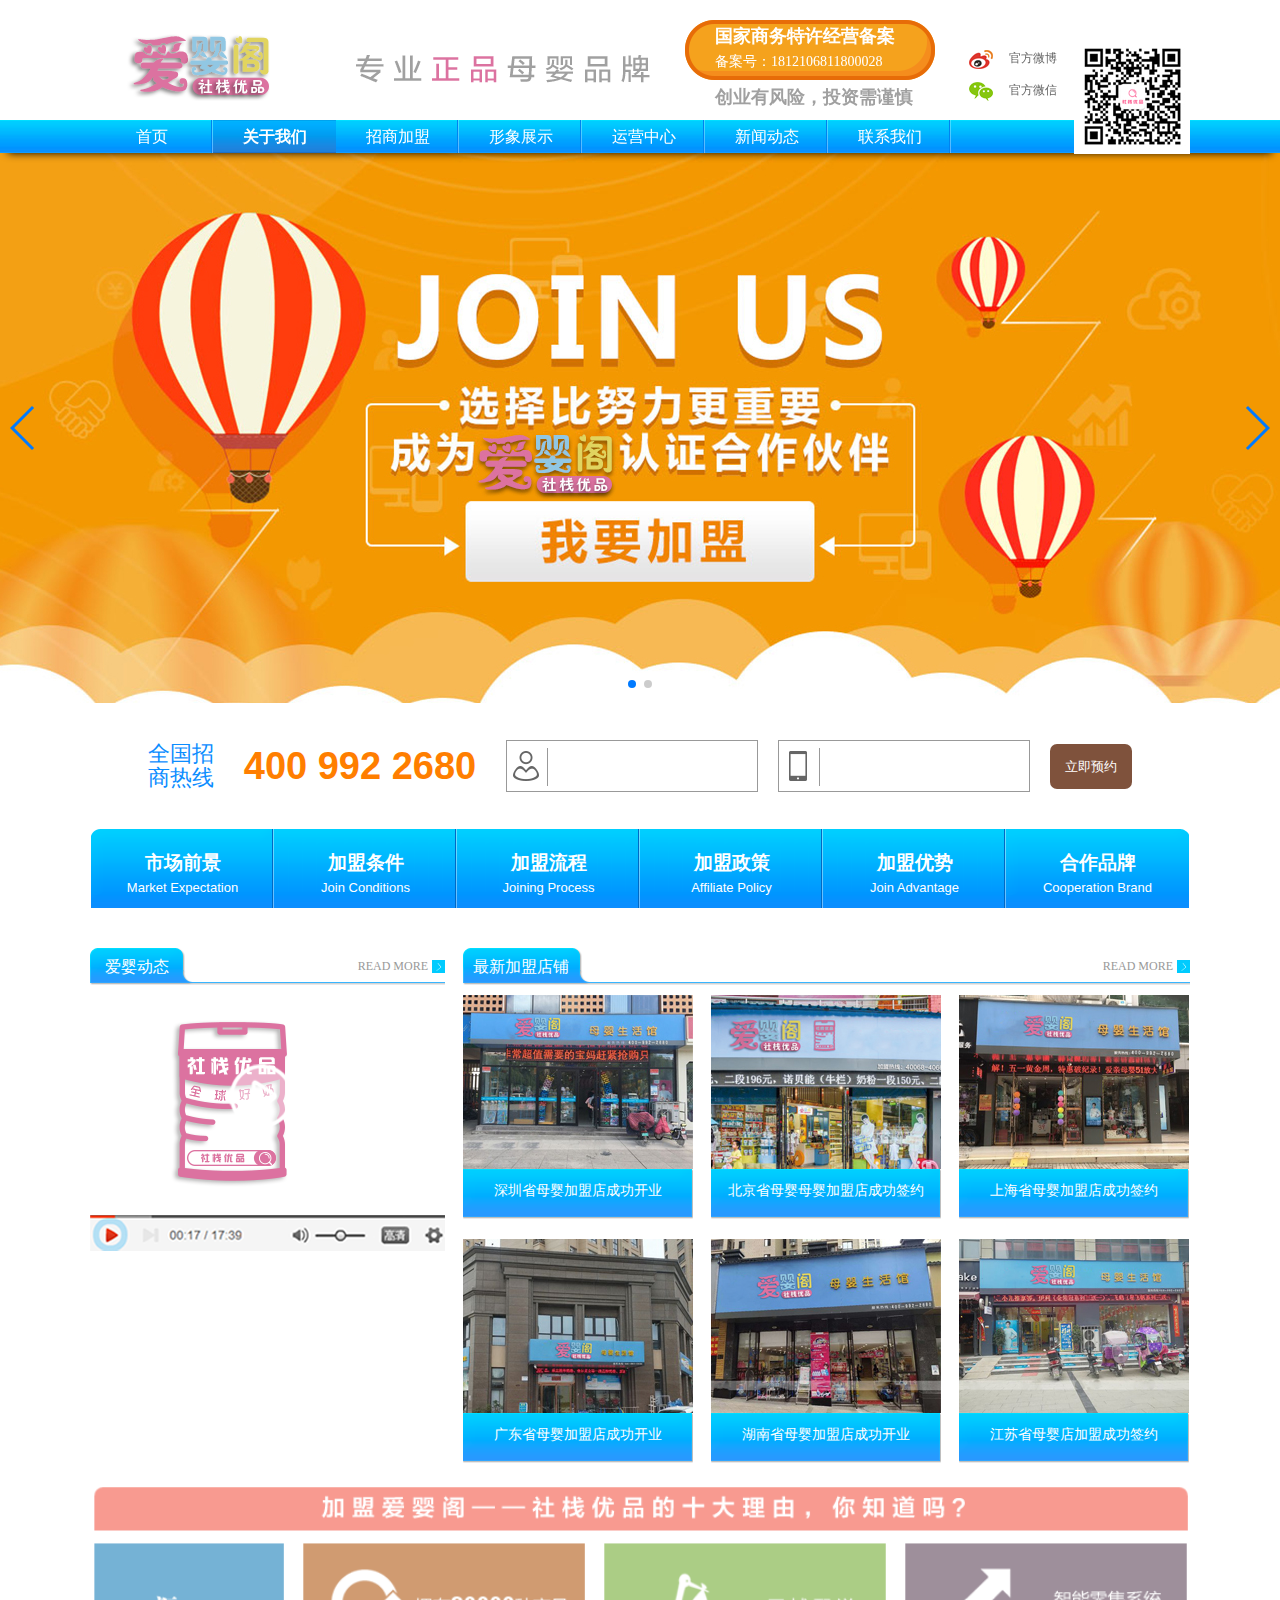
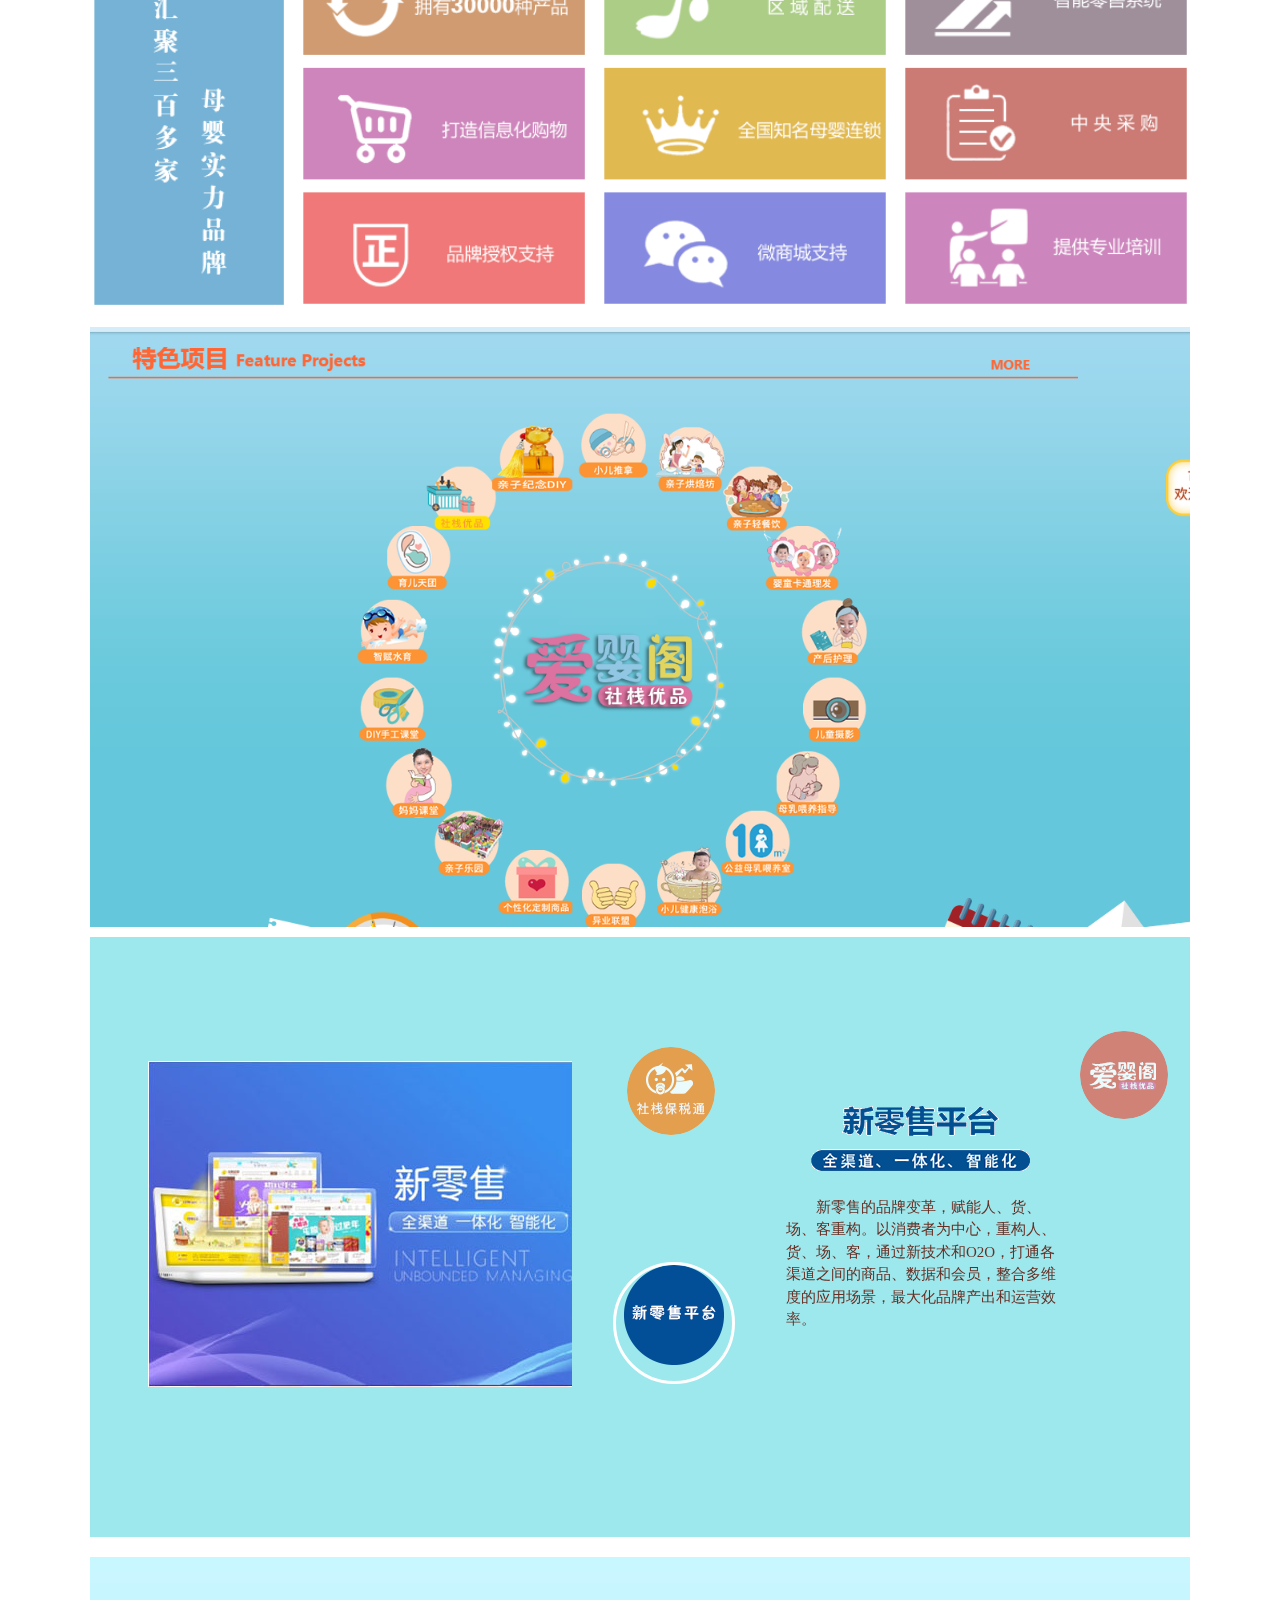
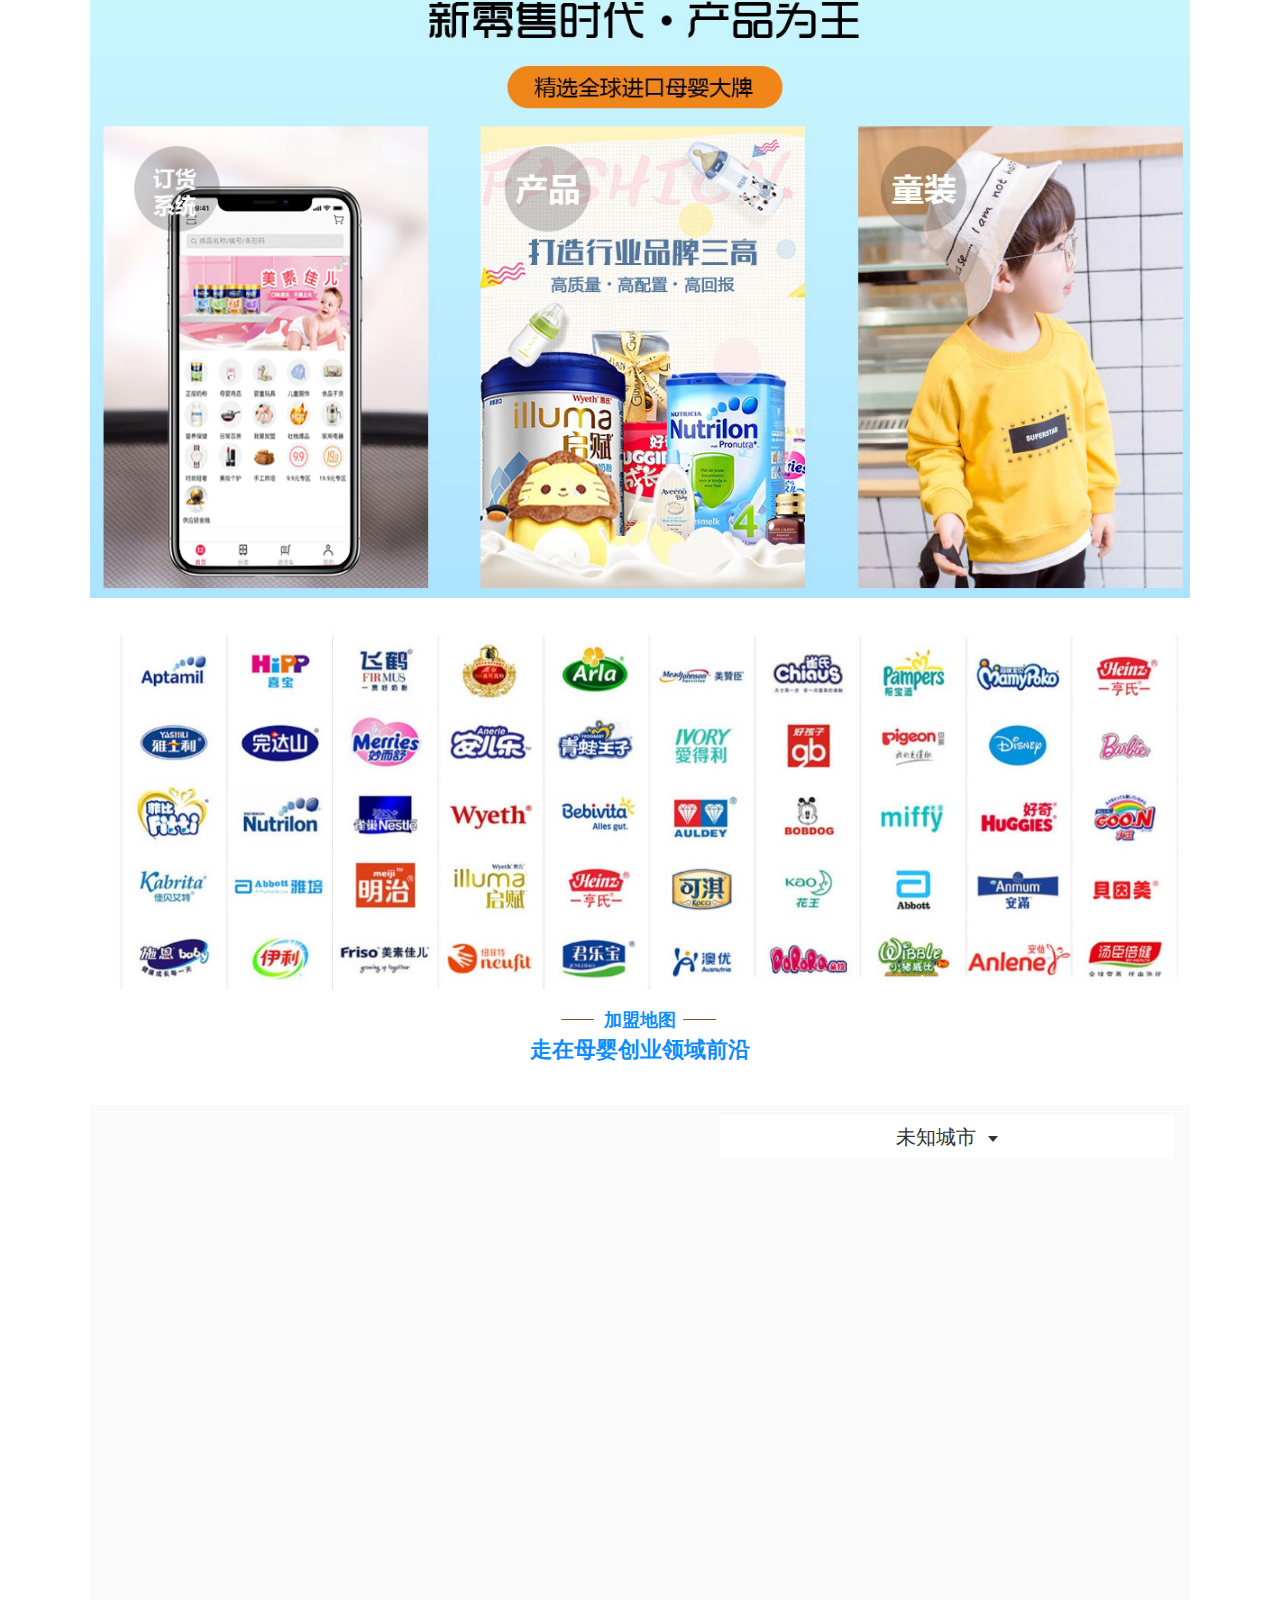
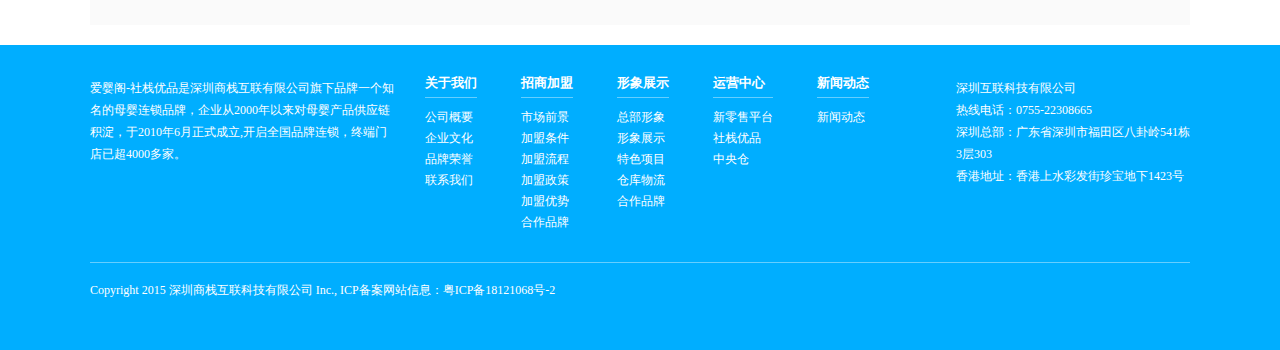
<file: page/index.html>
<!DOCTYPE html>
<html>

	<head>
		<meta charset="utf-8" />
		<title>社栈优品-爱婴阁</title>
		<link type="text/css" rel="stylesheet" href="../css/base.css" />
		<link type="text/css" rel="stylesheet" href="../css/page.css" />
		<link rel="stylesheet" href="../css/swiper.css" />
		<link rel="stylesheet" href="../css/home.css" />
		<link rel="shortcut icon" href="../images/common/bitbug_favicon.ico">
		<script type="text/javascript" src="https://api.map.baidu.com/api?v=2.0&ak=A4749739227af1618f7b0d1b588c0e85&s=1"></script>
	</head>

	<body>
		<header class="site_top">
			<div class="concenter">
				<h1><a href="/"><img src="../images/common/logo.png"></a><!--<span class="logo_span">专业母婴<br/>品牌加盟</span>--></h1>
				<div class="f">
					<span><b>国家商务特许经营备案</b><br>备案号：1812106811800028</span>
					<div style="color:#a0a0a0;margin-top:10px;font-size:18px;font-weight:bold;">创业有风险，投资需谨慎</div>
				</div>
				<div class="top_r">
					<!--<div class="tel_box"><span style="font-weight:bold; font-size:15px;">服务热线：</span><span class="tel_span">400-878-8211</span></div>
            <div class="tor_r_footer"><a href="#" class="weibo fl">官方微博</a> <span class="weixin fr">微信关注<img src="../images/common/we_chat_img.jpg" /></span></div>-->
					<ul>
						<li><img src="../images/common/wb.png">
							<a href="#" class="weibo">官方微博</a>
						</li>
						<li><img src="../images/common/wx.png">
							<a href="#" class="weixin">官方微信</a>
						</li>
					</ul>
					<img src="../images/common/we_chat_img.jpg" class="er">
				</div>
			</div>
		</header>

		<nav class="site_nav">
			<div class="concenter">
				<ul class="site_nav_ul">
					<li class="">
						<a href="index.html">首页</a>
					</li>
					<li class="cur">
						<a href="about.html?idx=0">关于我们</a>
						<ol style="display: none;">
							<li>
								<a href="about.html?idx=0">公司概要</a>
							</li>
							<li>
								<a href="about.html?idx=1">企业文化</a>
							</li>
							<li>
								<a href="about.html?idx=2">品牌荣誉</a>
							</li>
							<li style="border-bottom: none;">
								<a href="about.html?idx=3">联系我们</a>
							</li>
						</ol>
					</li>
					<li class="">
						<a href="join.html?idx=0">招商加盟</a>
						<ol>
							<li>
								<a href="join.html?idx=0">市场前景</a>
							</li>
							<li>
								<a href="join.html?idx=1">加盟条件</a>
							</li>
							<li>
								<a href="join.html?idx=2">加盟流程</a>
							</li>
							<li>
								<a href="join.html?idx=3">加盟政策</a>
							</li>
							<!--<li>
								<a href="join.html?idx=4">营业支持</a>
							</li>-->
							<li>
								<a href="join.html?idx=4">加盟优势</a>
							</li>
							<li>
								<a href="join.html?idx=5">合作品牌</a>
							</li>
						</ol>
					</li>
					<!--li>
                <a href="http://www.ujiabb.net">订货平台</a>
           </li-->
					<li class="">
						<a href="show.html?idx=0">形象展示</a>
						<ol style="display: none;">
							<li>
								<a href="show.html?idx=0">总部形象</a>
							</li>
							<li>
								<a href="show.html?idx=1">形象展示</a>
							</li>
							<li>
								<a href="show.html?idx=2">特色项目</a>
							</li>
							<li>
								<a href="show.html?idx=3">仓库物流</a>
							</li>
							<li>
								<a href="show.html?idx=4">合作品牌</a>
							</li>
						</ol>
					</li>
					<li>
						<a href="operation.html?idx=0">运营中心</a>
						<ol style="display: none;">
							<li>
								<a href="operation.html?idx=0">新零售平台</a>
							</li>
							<li>
								<a href="operation.html?idx=1">社栈优品</a>
							</li>
							<li>
								<a href="https://720yun.com/t/0cbjvshfrf6?scene_id=19823964" target="_blank">中央仓</a>
							</li>
						</ol>
					</li>
					<li class="">
						<a href="news.html?idx=0">新闻动态</a>
						<ol style="display: none;">
							<li>
								<a href="news.html?idx=0">新闻动态</a>
							</li>
						</ol>
					</li>
					<li class="">
						<a href="contact.html?idx=0">联系我们</a>
						<ol style="display: none;">
							<li>
								<a href="contact.html?idx=0">联系我们</a>
							</li>
						</ol>
					</li>
				</ul>
			</div>
		</nav>

		<div class="home_banner">

			<div class=" swiper-container">
				<div class=" swiper-wrapper">

					<div class="swiper-slide" style="height:550px; background: url(&quot;../images/bannar2.jpg&quot;) center 0px no-repeat; ">

					</div>

					<div class="swiper-slide" style="height:550px;background: url(&quot;../images/bannar1.jpg&quot;) center 0px no-repeat;">
					</div>

				</div>
				<div class="swiper-pagination"></div>

				<!-- 如果需要导航按钮 -->
				<div class="swiper-button-prev"></div>
				<div class="swiper-button-next"></div>

			</div>
		</div>

		<div class="contact">
			<div class="ctit">
				<p>全国招</p>
				<p>商热线</p>
			</div>
			<div class="tel">400 992 2680</div>
			<div class="cname"><input type="text" /></div>
			<div class="cnum"><input type="text" name="" id="" value="" /></div>
			<button class="cbtn">立即预约</button>
		</div>

		<section class="homesection">

			<div class="secDetail">
				<ul>
					<li class="first">
						<a href="join.html?idx=0"><span class="span_ch">市场前景</span><br><span class="span_en">Market Expectation</span></a>
					</li>
					<li>
						<a href="join.html?idx=1"><span class="span_ch">加盟条件</span><br><span class="span_en">Join Conditions</span></a>
					</li>
					<li>
						<a href="join.html?idx=2"><span class="span_ch">加盟流程</span><br><span class="span_en">Joining Process</span></a>
					</li>
					<li>
						<a href="join.html?idx=3"><span class="span_ch">加盟政策</span><br><span class="span_en">Affiliate Policy</span></a>
					</li>
					<li>
						<a href="join.html?idx=4"><span class="span_ch">加盟优势</span><br><span class="span_en">Join Advantage</span></a>
					</li>
					<li class="last">
						<a href="join.html?idx=5" style="background: none;"><span class="span_ch">合作品牌</span><br><span class="span_en">Cooperation Brand</span></a>
					</li>
				</ul>
			</div>
		</section>

		<div class="home_pagecon">
			<section class="section_1">
				<div class="yj_dyn clearfix">
					<div class="dynLe fl clearfix">
						<h2>爱婴动态<span><a href="news.html">READ  MORE</a><img src="../images/common/more.jpg"></span></h2>
						<div class="video_box">
							<img src="../images/homead/20160217172648.png">
							<img src="../images/else/video_overimg1.png" class="over_img">
						</div>
						<!--<ul>

							<li>
								<a href="news_detail.html" class="clearfix"><span class="fl">◇  优家宝贝将打造中国民族品牌</span><time class="fr">2019-05-17</time></a>
							</li>

							<li>
								<a href="news_detail.html" class="clearfix"><span class="fl">◇  母婴加盟品牌优家宝贝实力登陆央视CCTV-7</span><time class="fr">2019-05-15</time></a>
							</li>

							<li>
								<a href="news_detail.html" class="clearfix"><span class="fl">◇  上海理工大学暨优家宝贝就开展“党建工作”进行深度会谈！</span><time class="fr">2019-04-30</time></a>
							</li>

							<li>
								<a href="news_detail.html" class="clearfix"><span class="fl">◇  母婴店加盟需要多少钱？加盟哪个品牌靠谱？母婴店如何营销？</span><time class="fr">2019-04-23</time></a>
							</li>

							<li>
								<a href="news_detail.html" class="clearfix"><span class="fl">◇  应采儿代言优家宝贝，加盟商又一大福利</span><time class="fr">2019-04-20</time></a>
							</li>

							<li>
								<a href="news_detail.html" class="clearfix"><span class="fl">◇  中国首例试管婴儿产子，优家宝贝解读母婴市场前景</span><time class="fr">2019-04-19</time></a>
							</li>

							<li>
								<a href="news_detail.html" class="clearfix"><span class="fl">◇  新消费时代：KFC、优家宝贝等品牌都在进行形象升级！</span><time class="fr">2019-04-16</time></a>
							</li>

							<li>
								<a href="news_detail.html" class="clearfix"><span class="fl">◇  应采儿签约优家宝贝，担任优家宝贝全球形象大使！</span><time class="fr">2019-04-15</time></a>
							</li>

						</ul>
					-->
					</div>
					<div class="dynRi fr">
						<h2>最新加盟店铺<span><a href="news.html">READ  MORE</a><img src="../images/common/more.jpg"></span></h2>
						<div class="shopbox">
							<div class="shopboxs clearfix">

								<dl class="fl">
									<a href="show.html?idx=1">
										<dt><img src="../images/homead/news1.jpg" width="230" height="176"><img src="../images/common/jia.png" class="jia"></dt>
										<dd>深圳省母婴加盟店成功开业</dd>
									</a>
								</dl>

								<dl class="fl">
									<a href="show.html?idx=1">
										<dt><img src="../images/homead/new2.jpg" width="230" height="176"><img src="../images/common/jia.png" class="jia"></dt>
										<dd>北京省母婴母婴加盟店成功签约</dd>
									</a>
								</dl>

								<dl class="fl">
									<a href="show.html?idx=1">
										<dt><img src="../images/homead/new3.jpg" width="230" height="176"><img src="../images/common/jia.png" class="jia"></dt>
										<dd>上海省母婴加盟店成功签约</dd>
									</a>
								</dl>

								<dl class="fl">
									<a href="show.html?idx=1">
										<dt><img src="../images/homead/new4.jpg" width="230" height="176"><img src="../images/common/jia.png" class="jia"></dt>
										<dd>广东省母婴加盟店成功开业</dd>
									</a>
								</dl>

								<dl class="fl">
									<a href="show.html?idx=1">
										<dt><img src="../images/homead/new5.jpg" width="230" height="176"><img src="../images/common/jia.png" class="jia"></dt>
										<dd>湖南省母婴加盟店成功开业</dd>
									</a>
								</dl>

								<dl class="fl">
									<a href="show.html?idx=1">
										<dt><img src="../images/homead/new6.jpg" width="230" height="176"><img src="../images/common/jia.png" class="jia"></dt>
										<dd>江苏省母婴店加盟成功签约</dd>
									</a>
								</dl>

							</div>
						</div>
					</div>
				</div>
			</section>
		</div>

		<div class="homead">
			<a href="join.html?idx=4"><img src="../images/homead/u160.png" /></a>
			<img src="../images/homead/u215.png" />
		</div>
		<div id="section8" class="module section fp-section fp-table active" style="background-color: rgb(157, 232, 237); height: 600px;">
			<div class="fp-tableCell" style="height:807px;">

				<div class="control bk8 dx">
					<div class="sev-left">
						<div class="pad-box">
							<div class="pad"></div>
							<div class="pad_content">
								<img class="xxj" src="../images/homead/svelunbo.jpg">
							</div>
						</div>
					</div>
					<div class="sev-right">
						<i class="xxj current" id="xxjClick"></i>
						<i class="dzb" id="dzbClick"></i>
						<i class="mm" id="mmClick"></i>
						<div class="sev-content" style="transform: rotateY(7560deg);">
							<div class="xxj-content hand" style="display: block;">
								<i class=""></i>
								<p>
									新零售的品牌变革，赋能人、货、场、客重构。以消费者为中心，重构人、货、场、客，通过新技术和O2O，打通各渠道之间的商品、数据和会员，整合多维度的应用场景，最大化品牌产出和运营效率。
								</p>
							</div>
							<div class="mm-content  hand" style="display: none;">
								<i class=""></i>
								<p>
									实时了解门店经营状况及客户购物习惯，整合产品销售、导购业绩和会员消费数据，并提供决策，为门店管理、运筹运营和会员营销提供参考指导为，增加店长运营管理能力
								</p>
							</div>
							<div class="dzb-content hand" style="display: none;">
								<i class=""></i>
								<p>
									实体门店与微商城线上线下相结合，消费者在“萌蜜”轻松选购商品，门店可了解商城销及导购业绩。萌蜜还设置跨境商品专区。
								</p>
							</div>
						</div>
					</div>
				</div>
			</div>
		</div>
		<div class="homead">
			<img src="../images/homead/u196.jpg" />
			<img src="../images/homead/u198.jpg" />
		</div>
		<div class="map">
			<div class="map_txt">
				<p><i></i><span>加盟地图</span><i></i></p>
				<p><span>走在母婴创业领域前沿</span></p>
			</div>
			<section class="cm-main">

				<!-- 校区地图 -->
				<div class="m-section-block">
					<div class="m-idx-schoolmap">
						<div class="cm-container">
							<div class="m-idx-common-header">
								<div class="schoolmap-container">
									<div class="left-map">
										<div id="idx-map" style="width:600px;height:500px;margin-top:10px"></div>
									</div>
									<div class="right-message">
										<div class="toggle-menu">
											<p class="value"><span>未知城市</span><i></i></p>
											<ul class="select-list">
											</ul>
										</div>
										<div class="img-container">
											<div class="top">
											</div>
											<div class="bottom">
												<div class="img">
												</div>
												<div class="img">
												</div>
											</div>
										</div>
									</div>
								</div>
							</div>
						</div>
					</div>
				</div>

			</section>
		</div>

		<footer class="site_footer">
			<div class="concenter">
				<div class="clearfix">
					<div class="footer_lbox fl">
						<!--<div class="tel_box"><span class="tel_span">400-720-9987</span></div>-->
						<span>爱婴阁-社栈优品是深圳商栈互联有限公司旗下品牌一个知名的母婴连锁品牌，企业从2000年以来对母婴产品供应链积淀，于2010年6月正式成立,开启全国品牌连锁，终端门店已超4000多家。</span>
					</div>
					<div class="footer_rbox fl">
						<dl>
							<dt><a href="about.html?idx=0">关于我们</a></dt>
							<dd>
								<a href="about.html?idx=0">公司概要</a>
							</dd>
							<dd>
								<a href="about.html?idx=1">企业文化</a>
							</dd>
							<dd>
								<a href="about.html?idx=2">品牌荣誉</a>
							</dd>
							<dd>
								<a href="about.html?idx=3">联系我们</a>
							</dd>
						</dl>
						<dl>
							<dt><a href="join.html?idx=0">招商加盟</a></dt>
							<dd>
								<a href="join.html?idx=0">市场前景</a>
							</dd>
							<dd>
								<a href="join.html?idx=1">加盟条件</a>
							</dd>
							<dd>
								<a href="join.html?idx=2">加盟流程</a>
							</dd>
							<dd>
								<a href="join.html?idx=3">加盟政策</a>
							</dd>
							<!--<dd>
								<a href="join.html?idx=4">营业支持</a>
							</dd>-->
							<dd>
								<a href="join.html?idx=4">加盟优势</a>
							</dd>
							<dd>
								<a href="join.html?idx=5">合作品牌</a>
							</dd>

						</dl>
						<dl>
							<dt><a href="show.html?idx=0">形象展示<!--合作品牌--></a></dt>
							<dd>
								<a href="show.html?idx=0">总部形象</a>
							</dd>
							<dd>
								<a href="show.html?idx=1">形象展示</a>
							</dd>
							<dd>
								<a href="show.html?idx=2">特色项目</a>
							</dd>
							<dd>
								<a href="show.html?idx=3">仓库物流</a>
							</dd>
							<dd>
								<a href="show.html?idx=4">合作品牌</a>
							</dd>
						</dl>
						<dl>
							<dt><a href="operation.html?idx=0">运营中心</a></dt>
							<dd>
								<a href="operation.html?idx=0">新零售平台</a>
							</dd>
							<dd>
								<a href="operation.html?idx=1">社栈优品</a>
							</dd>
							<dd>
								<a href="https://720yun.com/t/0cbjvshfrf6?scene_id=19823964" target="_blank">中央仓</a>
							</dd>
						</dl>
						<!--<dl>
                    <dt><a href="training/">培训视频</a></dt>        
                </dl> -->
						<dl>
							<dt><a href="news.html?idx=0">新闻动态</a></dt>
							<dd>
								<a href="news.html?idx=0">新闻动态</a>
							</dd>
						</dl>
					</div>
					<div class="tel_box fr">
						<p>深圳互联科技有限公司 </p>
						<p>热线电话：0755-22308665</p>
						<p>深圳总部：广东省深圳市福田区八卦岭541栋3层303</p>
						<p>香港地址：香港上水彩发街珍宝地下1423号</p>
						<!--<div class="ph_box clearfix">
							<p class="fl">400-878-8211</p>
						</div>-->
					</div>
				</div>
				<div class="footer_bottom">
					<div class="concenter">
						<p class="footer_p">Copyright 2015 深圳商栈互联科技有限公司 Inc.,
							<a style="color:#fff" href="http://www.miitbeian.gov.cn" target="_blank">ICP备案网站信息：粤ICP备18121068号-2 </a><br>
						</p>

						<div class="footer_abox">
							<!--<a href="#">法律声明</a><span class="split_span">|</span>
							<a href="#">网站地图</a>-->
						</div>
					</div>
				</div>
			</div>
		</footer>

		<script type="text/javascript" src="../js/jquery-1.8.2.js"></script>
		<script type="text/javascript" src="../js/swiper.js"></script>
		<script type="text/javascript" src="../js/main.js"></script>
		<script type="text/javascript">
			var mySwiper = new Swiper('.swiper-container', {
				loop: true, // 循环模式选项
				autoplay: {
					delay: 3000,
				},
				// 如果需要分页器
				pagination: {
					el: '.swiper-pagination',
					clickable: true
				},

				// 如果需要前进后退按钮
				navigation: {
					nextEl: '.swiper-button-next',
					prevEl: '.swiper-button-prev',
				},

				// 如果需要滚动条
				scrollbar: {
					el: '.swiper-scrollbar',
				}
			})
		</script>

		<script type="text/javascript">
			/*首页独有的js*/
			$(function() {
				var le = 0;
				var sublilen = 0;
				var w = 0;
				var marleft = 0; // 图片左右滑动相关
				var pointData = [{
					"city": "深圳市",
					"name": "深圳总部地址",
					"point": {
						"lng": "114.103132",
						"lat": "22.567708"
					},
					"area": "福田区八卦岭",
					"area_detail": "541栋3层303",
					"traffic": "八卦岭b出口步行550米",
					"tel": "0755-22308665",
					"work_time": "09: 00 - 18:00",
					"imgs": ["../images/homead/map6.png", "../images/homead/map1.png", "../images/homead/map2.png", "../images/homead/map3.png", "../images/homead/map4.png", "../images/homead/map5.png"]
				}, {
					"city": "北京市",
					"name": "北京地址",
					"point": {
						"lng": "116.50132",
						"lat": "39.967677"
					},
					"area": "北京朝阳区酒仙桥路39号",
					"area_detail": "久隆百货南门进2楼",
					"traffic": "北京地铁14号线东风北桥站c2出口580米",
					"tel": "186-6537-4998",
					"work_time": "09: 00 - 18:00",
					"imgs": ["../images/homead/map6.png", "http:\/\/www.tmsgschool.com\/upload\/img\/201807031159481987.jpg", "http:\/\/www.tmsgschool.com\/upload\/img\/201808271738005948.jpg", "http:\/\/www.tmsgschool.com\/upload\/img\/201808271737592012.jpg", "http:\/\/www.tmsgschool.com\/upload\/img\/201808271737582302.jpg", "http:\/\/www.tmsgschool.com\/upload\/img\/20180827173757993.jpg", "http:\/\/www.tmsgschool.com\/upload\/img\/201808271737559944.jpg", "http:\/\/www.tmsgschool.com\/upload\/img\/201808271737548641.jpg", "http:\/\/www.tmsgschool.com\/upload\/img\/201808271737526083.jpg", "http:\/\/www.tmsgschool.com\/upload\/img\/201808271737508559.jpg", "http:\/\/www.tmsgschool.com\/upload\/img\/201808271737504947.jpg", "http:\/\/www.tmsgschool.com\/upload\/img\/201808271737488013.jpg", "http:\/\/www.tmsgschool.com\/upload\/img\/20180827173747318.jpg", "http:\/\/www.tmsgschool.com\/upload\/img\/201808271737459162.jpg", "http:\/\/www.tmsgschool.com\/upload\/img\/201808271737447770.jpg", "http:\/\/www.tmsgschool.com\/upload\/img\/201808271737436314.jpg"]
				}, {
					"city": "上海市",
					"name": "上海地址",
					"point": {
						"lng": "121.430964",
						"lat": "31.215661"
					},
					"area": "上海市长宁区延安西路1358号",
					"area_detail": "迎龙大厦",
					"traffic": "地铁3号线延安西路下车（2号出口）延安西路和定西路交叉口",
					"tel": "186-6537-4998",
					"work_time": "09: 00 - 18:00",
					"imgs": ["../images/homead/map6.png", "http:\/\/www.tmsgschool.com\/upload\/img\/201807031159481987.jpg", "http:\/\/www.tmsgschool.com\/upload\/img\/201807031200258642.jpg", "http:\/\/www.tmsgschool.com\/upload\/img\/201808271759427177.jpg", "http:\/\/www.tmsgschool.com\/upload\/img\/201808271759419582.jpg", "http:\/\/www.tmsgschool.com\/upload\/img\/20180827175939217.jpg", "http:\/\/www.tmsgschool.com\/upload\/img\/20180827175938139.jpg", "http:\/\/www.tmsgschool.com\/upload\/img\/201808271759375657.jpg", "http:\/\/www.tmsgschool.com\/upload\/img\/201808271759358845.jpg", "http:\/\/www.tmsgschool.com\/upload\/img\/20180827175934302.jpg", "http:\/\/www.tmsgschool.com\/upload\/img\/201808271759333407.jpg", "http:\/\/www.tmsgschool.com\/upload\/img\/201808271759316606.jpg", "http:\/\/www.tmsgschool.com\/upload\/img\/201808271759297126.jpg", "http:\/\/www.tmsgschool.com\/upload\/img\/201808271759283620.jpg", "http:\/\/www.tmsgschool.com\/upload\/img\/201808271759278871.jpg"]
				}];
				var mapOpera = {
					map: null,
					c_point: {
						"lng": "114.103132",
						"lat": "22.567708"
					},
					allData: [],
					curData: {},
					myIcon: null,
					idx: null,
					init: function(allData) {
						var _t = this;
						_t.allData = allData || [];
						_t.map = new BMap.Map('idx-map', {
							minZoom: 5,
							maxZoom: 18
						});
						var point = new BMap.Point(_t.c_point.lng, _t.c_point.lat);
						_t.map.centerAndZoom(point, 5);
						_t.map.enableScrollWheelZoom(true);
						_t.myIcon = new BMap.Icon("http://www.tmsgschool.com/template/tianmishiguang/images/common/location.png", new BMap.Size(32, 32));
						_t.getPlaceIP();
						_t.initSelList();
						_t.initMarker();
					},
					initSelList: function() {
						var _t = this;
						var selList = $('.m-idx-schoolmap .right-message .toggle-menu .select-list');
						var html = '';
						for(var i = 0; i < _t.allData.length; i++) {
							var item = _t.allData[i];
							html += '<li data-idx=' + i + '>' + item.name + '</li>'
						}
						selList.html(html);
					},
					//初始覆盖物
					initMarker: function() {
						var _t = this;
						for(var i = 0; i < _t.allData.length; i++) {
							var item = _t.allData[i];
							//_t.addMarker(item.point);
							_t.addClickHandler(item, i);
						}
					},
					addClickHandler: function(item, idx) {
						var _t = this;
						var content = "<div class='cm-marker' id='marker" + idx + "'>" +
							"<h5>" + item.name + "</h5>" +
							"<p class='address'>" + item.area + item.area_detail + "</p>" +
							"<p class='traffic'>路线：" + item.traffic + "</p>" +
							"<p class='tel'>电话：" + item.tel + "</p>" +
							"<p class='work-time'>营业时间：" + item.work_time + "</p></div>"
						var point = new BMap.Point(item.point.lng, item.point.lat);
						var marker = new BMap.Marker(point, {
							icon: _t.myIcon
						});
						_t.map.addOverlay(marker);
						marker.addEventListener("click", function(e) {
							_t.openInfo(content, e)
						});
					},
					openInfo: function(content, e) {
						var _t = this;
						var opts = {
							width: 262, // 信息窗口宽度
							height: 182, // 信息窗口高度
							title: "", // 信息窗口标题
							enableMessage: true //设置允许信息窗发送短息
						};
						var p = e.target;
						var point = new BMap.Point(p.getPosition().lng, p.getPosition().lat);
						var infoWindow = new BMap.InfoWindow(content, opts); // 创建信息窗口对象
						_t.map.openInfoWindow(infoWindow, point); //开启信息窗口
					},
					//添加覆盖物
					addMarker: function(point) {
						var _t = this;
						var point = new BMap.Point(point.lng, point.lat);
						var marker = new BMap.Marker(point, {
							icon: _t.myIcon
						});
						_t.map.addOverlay(marker);
					},
					//IP定位城市
					getPlaceIP: function() {
						var _t = this;
						var idx;
						var myCity = new BMap.LocalCity();
						myCity.get(function(result) {
							var cityName = result.name;
							// _t.map.setCenter(cityName);
							_t.map.setCenter("武汉市");
							// $(".u-select-area .area-show").html(cityName);
							_t.idx = _t.tempCity(cityName)
							_t.curData = _t.allData[_t.idx];
							_t.map.panTo(new BMap.Point(_t.curData.point.lng, _t.curData.point.lat));
							// _t.showMarker(_t.idx);
							_t.showInitMarker(_t.idx);
							_t.showImg(_t.idx);
						});
					},
					showInitMarker: function(idx) {
						var _t = this;
						var item = _t.allData[idx];
						var point = new BMap.Point(item.point.lng, item.point.lat);
						$('.m-idx-schoolmap .right-message .toggle-menu .value').html(item.name + '<i></i>');
					},
					showMarker: function(idx) {
						var _t = this;
						var item = _t.allData[idx];
						var point = new BMap.Point(item.point.lng, item.point.lat);
						var opts = {
							width: 262, // 信息窗口宽度
							height: 182, // 信息窗口高度
							title: "", // 信息窗口标题
							enableMessage: true //设置允许信息窗发送短息
						};
						var sContent = "<div class='cm-marker' id='marker" + idx + "'>" +
							"<h5>" + item.name + "</h5>" +
							"<p class='address'>" + item.area + item.area_detail + "</p>" +
							"<p class='traffic'>路线：" + item.traffic + "</p>" +
							"<p class='tel'>电话：" + item.tel + "</p>" +
							"<p class='work-time'>营业时间：" + item.work_time + "</p></div>";
						_t.map.panTo(point);
						var infoWindow = new BMap.InfoWindow(sContent, opts);
						_t.map.openInfoWindow(infoWindow, point);
						$('.m-idx-schoolmap .right-message .toggle-menu .value').html(item.name + '<i></i>');
					},
					showImg: function(idx) {
						var _t = this;
						var imgArr = _t.allData[idx];
						var max = imgArr.imgs.length;
						var html = '';
						if(max > 0) {
							html += '<div class="top"><img src="' + imgArr.imgs[0] + '" ></div>'
						}
						if(max > 1) {
							html += '<div class="bottom map-img-box"><div class="map-img-list">'
							for(var i = 1; i < max; i++) {
								html += '<div class="img"><img src="' + imgArr.imgs[i] + '"></div>';
							}
							html += '</div><div class="map-img-list1"></div></div><img class="img-list-prel" src="http://www.tmsgschool.com/template/tianmishiguang/images/common/arrow-left.png"><img class="img-list-nextr" src="http://www.tmsgschool.com/template/tianmishiguang/images/common/arrow-right.png">';
						}
						$('.m-idx-schoolmap .img-container').html(html);
						var $imglist = $(".map-img-box .map-img-list").html();
						$(".map-img-box .map-img-list1").html($imglist);
						var $list1 = $(".map-img-box .map-img-list");
						var $list2 = $(".map-img-box .map-img-list1");
						le = $('.map-img-box .map-img-list').children(".img").length;
						//获取宽度，带边距
						sublilen = $(".map-img-box .map-img-list").children(".img").outerWidth(true)
						w = le * sublilen;
						// 根据li个数设置ul宽度
						$(".map-img-box .map-img-list,.map-img-box .map-img-list1").width(w + "px");
						$(".map-img-box .map-img-list1").css("left", w + "px");
						//图片左右滑动
						var list1left = 0;
						var list2left = w;
						$(".img-list-prel").click(function() {
							if((-list1left == w) || (le <= 2)) {
								$list1.css("z-index", 333);
								$list2.css("z-index", 334);
								list1left = w;
							} else if((-list2left == w)) {
								$list1.css("z-index", 334);
								$list2.css("z-index", 333);
								list2left = w;
							}
							list1left -= sublilen;
							list2left -= sublilen;
							$(".map-img-list").animate({
								"left": list1left
							}, 500);
							$(".map-img-list1").animate({
								"left": list2left
							}, 500);
							// console.log(marleft);
						});
						$(".img-list-nextr").click(function() {
							if((list1left == w) || (le <= 2)) {
								$list1.css({
									"z-index": 333,
									"left": -w
								});
								$list2.css("z-index", 334);
								list1left = -w;
							} else if((list2left == w)) {
								$list1.css("z-index", 334);
								$list2.css({
									"z-index": 333,
									"left": -w
								});
								list2left = -w;
							}
							list1left += sublilen;
							list2left += sublilen;
							$(".map-img-list").animate({
								"left": list1left
							}, 500);
							$(".map-img-list1").animate({
								"left": list2left
							}, 500);
						});
					},
					//
					tempCity: function(city) {
						var _t = this;
						var def;
						for(var i = 0; i < _t.allData.length; i++) {
							var item = _t.allData[i];
							if(item.city == city) {
								return i
							}
							if(item.city == '深圳市') {
								def = i
							}
						}
						return def;
					}
				};
				mapOpera.init(pointData);
				// 
				//地图切换列表打开
				$(".m-idx-schoolmap .right-message .toggle-menu .value").click(function() {
					var _t = $(this);
					var setlist = _t.siblings('.select-list');
					if(setlist.css('display') == 'none') {
						setlist.fadeIn();
					} else {
						setlist.fadeOut();
					}
				});
				//切换城市数据
				$('.m-idx-schoolmap .select-list').on('click', 'li', function() {
					var idx = $(this).attr('data-idx');
					mapOpera.showMarker(idx);
					mapOpera.showImg(idx);
					$(this).parent().fadeOut();
				});
			})
		</script>

		<script type="text/javascript">
			function bk8right() {
				var sevroat = 0;
				var padcur = 0;
				$('.sev-right > i').hover(function() {
					sevroat = sevroat + 360;
					clearInterval(timer);
					sl_triggerr();
					$('.sev-content').css('transform', 'rotateY(' + sevroat + 'deg)');
					var thcla = $(this).removeClass('current').attr('class');
					$('.sev-right > i').removeClass('current');
					$('.pad_content>img').attr('class', thcla);
					$(this).addClass('current');
					setTimeout(function() {
						$('.sev-content > div').hide();
						$('.' + thcla + '-content').show();
					}, 250)
				}, function() {
					return false;
				});
			}

			function sl_triggerr() {
				timer = setInterval(function() {
					var sevnum = $('.sev-right > i.current').index(); //获取当前是第几个
					if(sevnum == 2) {
						sevnum = 0;
					} else {
						sevnum++;
					}
					$('.sev-right > i').eq(sevnum).trigger('mouseenter');
				}, 4000)
			}
			bk8right();
			sl_triggerr();
		</script>

		<script>
			$(function() {
				$.ajax({
					//请求方式为get
					type: "GET",
					//json文件位置
					url: "../js/news.json",
					//返回数据格式为json
					dataType: "json",
					//请求成功完成后要执行的方法
					success: function(data) {
						var str = "<ul>";
						$.each(data, function(i, n) {
							str += "<li><a href='news_detail.html?id=" + n.id + "'  class='clearfix'><span class='fl'>◇  " + n["title"] + "</span><time class='fr'>" + n.date + "</time></a></li>";
						})

						str += "</ul>";
						$(".home_pagecon .dynLe.fl.clearfix").append(str);
					}
				});
			});
		</script>
	</body>

</html>
</file>
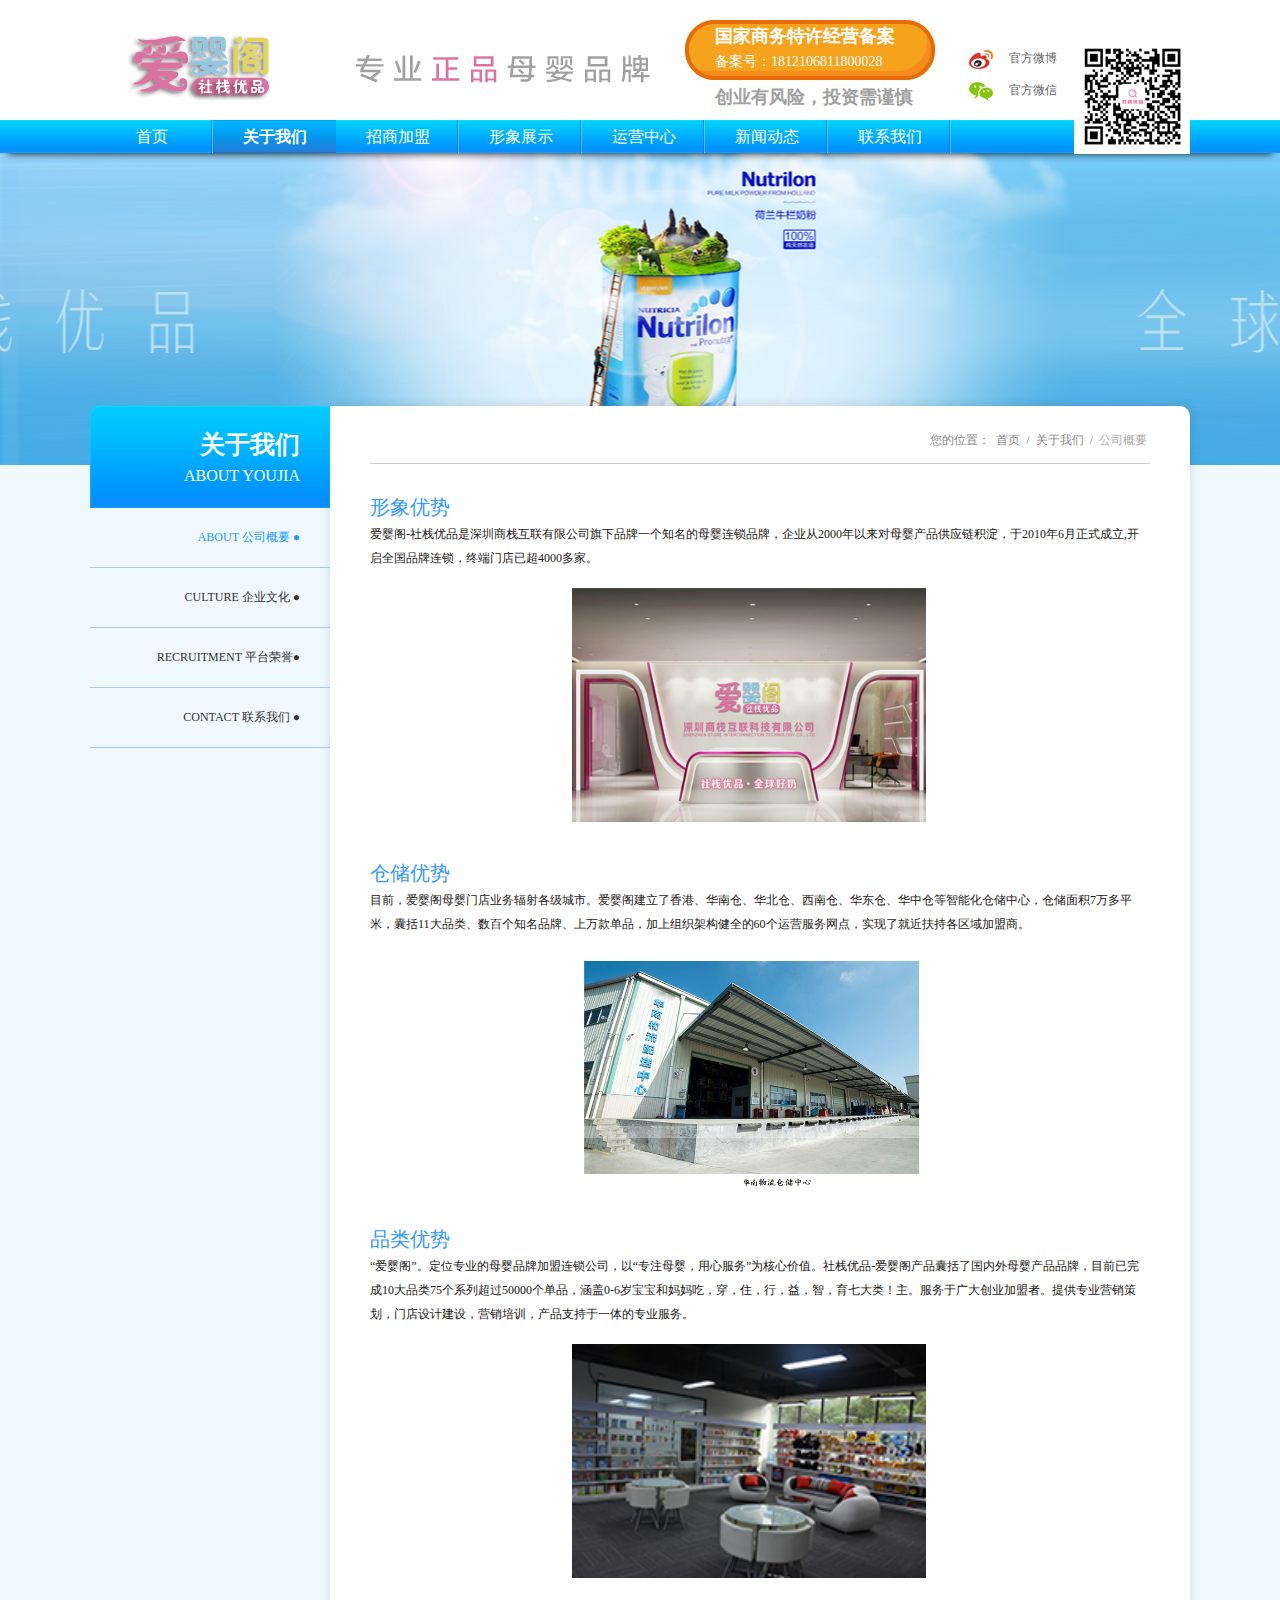
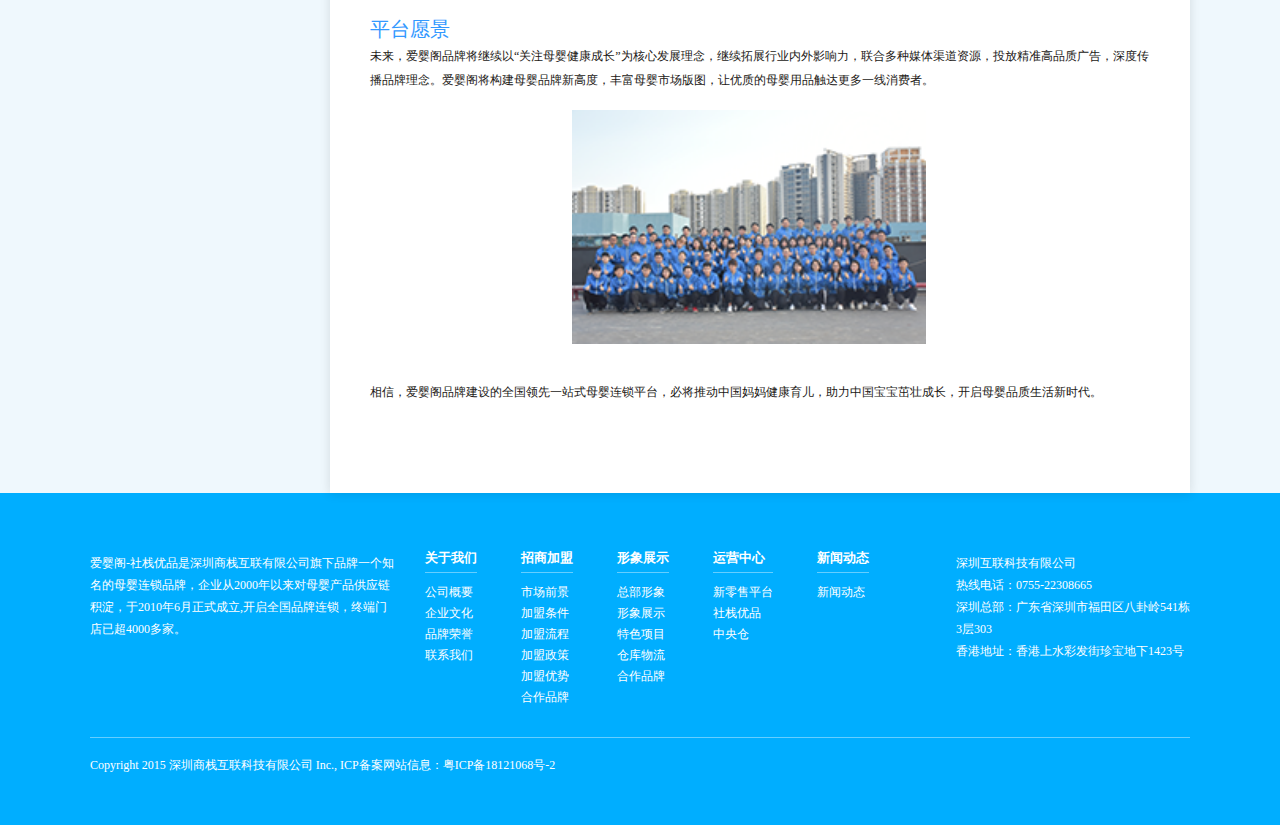
<file: page/about.html>
<!DOCTYPE html>

<html>

	<head>
		<meta http-equiv="Content-Type" content="text/html; charset=utf-8" />
		<meta name="description" />
		<meta name="keywords" />
		<meta http-equiv="X-UA-Compatible" content="IE=Edge" />
		<link type="text/css" href="../css/base.css" rel="stylesheet" />
		<link type="text/css" href="../css/page.css" rel="stylesheet" />
		<link rel="stylesheet" href="http://api.map.baidu.com/library/SearchInfoWindow/1.5/src/SearchInfoWindow_min.css" charset="utf-8" />
		<link rel="shortcut icon" href="../images/common/bitbug_favicon.ico">
		<script type="text/javascript" src="http://cbjs.baidu.com/js/m.js"></script>
		<script type="text/javascript" src="http://api.map.baidu.com/api?v=2.0&amp;ak=NFImSj3kjtA4oayG1onyeXeh" charset="utf-8"></script>
		<script type="text/javascript" src="http://api.map.baidu.com/getscript?v=2.0&amp;ak=NFImSj3kjtA4oayG1onyeXeh&amp;t=20141225114239"></script>
		<script type="text/javascript" src="http://api.map.baidu.com/library/SearchInfoWindow/1.5/src/SearchInfoWindow_min.js" charset="utf-8"></script>
		<title>社栈优品-爱婴阁</title>
	</head>

	<body>

		<header class="site_top">
			<div class="concenter">
				<h1><a href="/"><img src="../images/common/logo.png" /></a><!--<span class="logo_span">专业母婴<br/>品牌加盟</span>--></h1>
				<div class="f">
					<span><b>国家商务特许经营备案</b><br>备案号：1812106811800028</span>
					<div style="color:#a0a0a0;margin-top:10px;font-size:18px;font-weight:bold;">创业有风险，投资需谨慎</div>
				</div>
				<div class="top_r">
					<!--<div class="tel_box"><span style="font-weight:bold; font-size:15px;">服务热线：</span><span class="tel_span">400-878-8211</span></div>
            <div class="tor_r_footer"><a href="#" class="weibo fl">官方微博</a> <span class="weixin fr">微信关注<img src="../images/common/we_chat_img.jpg" /></span></div>-->
					<ul>
						<li><img src="../images/common/wb.png">
							<a href="#" class="weibo">官方微博</a>
						</li>
						<li><img src="../images/common/wx.png">
							<a href="#" class="weixin">官方微信</a>
						</li>
					</ul>
					<img src="../images/common/we_chat_img.jpg" class="er">
				</div>
			</div>
		</header>

		<nav class="site_nav">
			<div class="concenter">
				<ul class="site_nav_ul">
					<li class="">
						<a href="index.html">首页</a>
					</li>
					<li class="cur">
						<a href="about.html?idx=0">关于我们</a>
						<ol style="display: none;">
							<li>
								<a href="about.html?idx=0">公司概要</a>
							</li>
							<li>
								<a href="about.html?idx=1">企业文化</a>
							</li>
							<li>
								<a href="about.html?idx=2">品牌荣誉</a>
							</li>
							<li style="border-bottom: none;">
								<a href="about.html?idx=3">联系我们</a>
							</li>
						</ol>
					</li>
					<li class="">
						<a href="join.html?idx=0">招商加盟</a>
						<ol>
							<li>
								<a href="join.html?idx=0">市场前景</a>
							</li>
							<li>
								<a href="join.html?idx=1">加盟条件</a>
							</li>
							<li>
								<a href="join.html?idx=2">加盟流程</a>
							</li>
							<li>
								<a href="join.html?idx=3">加盟政策</a>
							</li>
							<!--<li>
								<a href="join.html?idx=4">营业支持</a>
							</li>-->
							<li>
								<a href="join.html?idx=4">加盟优势</a>
							</li>
							<li>
								<a href="join.html?idx=5">合作品牌</a>
							</li>
						</ol>
					</li>
					<!--li>
                <a href="http://www.ujiabb.net">订货平台</a>
           </li-->
					<li class="">
						<a href="show.html?idx=0">形象展示</a>
						<ol style="display: none;">
							<li>
								<a href="show.html?idx=0">总部形象</a>
							</li>
							<li>
								<a href="show.html?idx=1">形象展示</a>
							</li>
							<li>
								<a href="show.html?idx=2">特色项目</a>
							</li>
							<li>
								<a href="show.html?idx=3">仓库物流</a>
							</li>
							<li>
								<a href="show.html?idx=4">合作品牌</a>
							</li>
						</ol>
					</li>
					<li>
						<a href="operation.html?idx=0">运营中心</a>
						<ol style="display: none;">
							<li>
								<a href="operation.html?idx=0">新零售平台</a>
							</li>
							<li>
								<a href="operation.html?idx=1">社栈优品</a>
							</li>
							<li>
								<a href="https://720yun.com/t/0cbjvshfrf6?scene_id=19823964" target="_blank">中央仓</a>
							</li>
						</ol>
					</li>
					<li class="">
						<a href="news.html?idx=0">新闻动态</a>
						<ol style="display: none;">
							<li>
								<a href="news.html?idx=0">新闻动态</a>
							</li>
						</ol>
					</li>
					<li class="">
						<a href="contact.html?idx=0">联系我们</a>
						<ol style="display: none;">
							<li>
								<a href="contact.html?idx=0">联系我们</a>
							</li>
						</ol>
					</li>
				</ul>
			</div>
		</nav>

		<div class="inner_banner" style="background:url('../images/common/20160216150323.jpg') center top  no-repeat;"></div>
		<div class="page_cloud_bg">
			<div class="page_icon_bg">
				<div class="concenter postion clearfix">

					<div class="left_navbox">
						<dl class="left_navdl">
							<dt><h1>关于我们</h1><p>ABOUT YOUJIA</p></dt>
							<dd class="cur">
								<a href="javascript:void(0);">ABOUT 公司概要 ●</a>
							</dd>
							<dd class="">
								<a href="javascript:void(0);">CULTURE 企业文化 ●</a>
							</dd>
							<dd class="">
								<a href="javascript:void(0);">RECRUITMENT 平台荣誉●</a>
							</dd>
							<dd class="">
								<a href="javascript:void(0);">CONTACT 联系我们 ●</a>
							</dd>
						</dl>
					</div>
					<!--公司概要-->
					<div class="page_main">
						<div class="lettle_nav">
							您的位置：
							<a class="home" href="/">首页</a> /
							<a href="about.html">关于我们</a> /
							<a class="cur">公司概要</a>
						</div>
						<h4 class="h4_tt">
	<span class="span_line">形象优势</span></h4>
						<p>爱婴阁-社栈优品是深圳商栈互联有限公司旗下品牌一个知名的母婴连锁品牌，企业从2000年以来对母婴产品供应链积淀，于2010年6月正式成立,开启全国品牌连锁，终端门店已超4000多家。</p>
						<br>
						<div style="text-align: center;">
							<span style="padding:0 22px 0 0;"><img style="height:234px;width:354px" src="../images/homead/map6.png"></span></div>
						<br>
						<br>

						<h4 class="h4_tt">
	<span class="span_line">仓储优势</span></h4>
						<p>目前，爱婴阁母婴门店业务辐射各级城市。爱婴阁建立了香港、华南仓、华北仓、西南仓、华东仓、华中仓等智能化仓储中心，仓储面积7万多平米，囊括11大品类、数百个知名品牌、上万款单品，加上组织架构健全的60个运营服务网点，实现了就近扶持各区域加盟商。</p>
						<br>
						<div style="text-align: center;">
							<span style="padding:0 22px 0 0;"><img style="height:234px;width:354px" src="../images/u1576.png"></span></div>
						<br>
						<br>

						<h4 class="h4_tt">
	<span class="span_line">品类优势</span></h4>
						<p>“爱婴阁”。定位专业的母婴品牌加盟连锁公司，以“专注母婴，用心服务”为核心价值。社栈优品-爱婴阁产品囊括了国内外母婴产品品牌，目前已完成10大品类75个系列超过50000个单品，涵盖0-6岁宝宝和妈妈吃，穿，住，行，益，智，育七大类！主。服务于广大创业加盟者。提供专业营销策划，门店设计建设，营销培训，产品支持于一体的专业服务。</p>
						<br>
						<div style="text-align: center;">
							<span style="padding:0 22px 0 0;"><img style="height:234px;width:354px" src="../images/homead/map1.png""></span></div>
						<br>
						<br>

						<h4 class="h4_tt">
	<span class="span_line">平台愿景</span></h4>
						<p>未来，爱婴阁品牌将继续以“关注母婴健康成长”为核心发展理念，继续拓展行业内外影响力，联合多种媒体渠道资源，投放精准高品质广告，深度传播品牌理念。爱婴阁将构建母婴品牌新高度，丰富母婴市场版图，让优质的母婴用品触达更多一线消费者。</p>
						<br>
						<div style="text-align: center;">
							<span style="padding:0 22px 0 0;"><img style="height:234px;width:354px" src="../images/homead/map4.png"></span></div>
						<br>
						<br>
						<p>相信，爱婴阁品牌建设的全国领先一站式母婴连锁平台，必将推动中国妈妈健康育儿，助力中国宝宝茁壮成长，开启母婴品质生活新时代。</p>

					</div>

					<!--企业文化-->
					<div class="page_main">
						<div class="lettle_nav">
							您的位置：
							<a class="home" href="/">首页</a> /
							<a href="about.html">关于我们</a> /
							<a class="cur">企业文化</a>
						</div>
						<div>
							<img style="width:100%" src="../images/爱婴阁企业文化.jpg" alt="" />
						</div>
					</div>

					<!--平台荣誉-->
					<div class="page_main">
						<div class="lettle_nav">
							您的位置：
							<a class="home" href="/">首页</a> /
							<a href="about.html">关于我们</a> /
							<a class="cur">平台荣誉</a>
						</div>
						<div>
							<img style="width:100%" src="../images/u677.jpg" alt="" />
							<img style="width:100%" src="../images/u678.jpg" alt="" />
						</div>
					</div>

					<!--联系我们-->
					<div class="page_main">
						<!--<h2 class="tt_h2"><span>联系我们</span></h2>-->
						<div class="lettle_nav" style="margin-bottom:30px;">您的位置：
							<a href="/" class="home">首页</a> /
							<a href="about.html">关于我们</a> /
							<a class="cur">联系我们</a>
						</div>
						<div class="map_contaner">
							<div id="allmap" style="width:773px; height:291px;">
								<script type="text/javascript">
									// 百度地图API功能
									var map = new BMap.Map("allmap");
									var point = new BMap.Point("114.103132", "22.567708");
									map.centerAndZoom(point, 18);
									// 创建地址解析器实例
									var marker = new BMap.Marker(point);
									map.addOverlay(marker);
									var content = '<div style="margin:0;line-height:20px;padding:10px 2px 0;">' +
										'地址：广东省深圳市福田区八卦岭541栋3层303' +
										'</div>';
									var searchInfoWindow = null;
									searchInfoWindow = new BMapLib.SearchInfoWindow(map, content, {
										title: "<span style='font-weight:bold;font-size:15px; color:#333;'>上海东恩</span>", //标题
										width: 345, //宽度
										height: 50, //高度
										panel: "panel", //检索结果面板
										enableAutoPan: true, //自动平移
										searchTypes: [
											BMAPLIB_TAB_SEARCH, //周边检索
											BMAPLIB_TAB_TO_HERE, //到这里去
											BMAPLIB_TAB_FROM_HERE //从这里出发
										]
									});
									searchInfoWindow.open(marker); //在marker上打开检索信息串口				  
									map.enableScrollWheelZoom(); //启用滚轮放大缩小
								</script>
							</div>
						</div>
						<div class="address clearfix">
							<div class="opac cur fl">
								<!--<div class="switch_btn">收起</div>-->
								<h3><span>深圳商栈互联科技有限公司</span></h3>
								<p>公司地址：广东省深圳市福田区八卦岭541栋3层303</p>
								<p>服务热线：0755-22308665</p>
								<p>深圳总部：广东省深圳市福田区八卦岭541栋3层303</p>
								<p>香港地址：香港上水彩发街珍宝地下1423号</p>

							</div>
							<div class="er fr clearfix">
								<div class="erimg fl"><img src="../images/images/er.jpg"></div>
								<div class="erzi fl">关注商栈互联<br>了解更多资讯</div>
							</div>
						</div>
						<form action="contact.aspx" method="post" id="formid">
							<div class="liuyan_box">
								<h4 class="online_liuyan" id="online_liuyan"> <span>在线留言</span></h4>
								<div class="form_input">
									<input type="text" name="您的姓名" id="txt_name" value="您的姓名" onblur="if(this.value=='') this.value='您的姓名';" onfocus="if(this.value=='您的姓名') this.value='';" class="name">
									<input type="text" name="您的电话" id="txt_phone" value="您的电话" onblur="if(this.value=='') this.value='您的电话';" onfocus="if(this.value=='您的电话') this.value='';" class="phone">
									<input type="text" name="您的邮箱" id="txt_email" value="您的邮箱" onblur="if(this.value=='') this.value='您的邮箱';" onfocus="if(this.value=='您的邮箱') this.value='';" class="email" style="margin-right: 0px;">
								</div>
								<textarea id="txt_content" name="您给优家的留言" onblur="if(this.value == ''){this.style.color = '#ACA899'; this.value = '您给优家的留言'; }" onfocus="if(this.value == '您给优家的留言'){this.value =''; this.style.color = '#000000'; }">您给优家的留言</textarea>
								<input type="button" class="tijiao_btn" value="提交留言" style="margin-right: 0px;">
							</div>
						</form>
					</div>
				</div>
				<!--End .main-->
			</div>
		</div>

		<footer class="site_footer">
			<div class="concenter">
				<div class="clearfix">
					<div class="footer_lbox fl">
						<!--<div class="tel_box"><span class="tel_span">400-720-9987</span></div>-->
						<span>爱婴阁-社栈优品是深圳商栈互联有限公司旗下品牌一个知名的母婴连锁品牌，企业从2000年以来对母婴产品供应链积淀，于2010年6月正式成立,开启全国品牌连锁，终端门店已超4000多家。</span>
					</div>
					<div class="footer_rbox fl">
						<dl>
							<dt><a href="about.html?idx=0">关于我们</a></dt>
							<dd>
								<a href="about.html?idx=0">公司概要</a>
							</dd>
							<dd>
								<a href="about.html?idx=1">企业文化</a>
							</dd>
							<dd>
								<a href="about.html?idx=2">品牌荣誉</a>
							</dd>
							<dd>
								<a href="about.html?idx=3">联系我们</a>
							</dd>
						</dl>
						<dl>
							<dt><a href="join.html?idx=0">招商加盟</a></dt>
							<dd>
								<a href="join.html?idx=0">市场前景</a>
							</dd>
							<dd>
								<a href="join.html?idx=1">加盟条件</a>
							</dd>
							<dd>
								<a href="join.html?idx=2">加盟流程</a>
							</dd>
							<dd>
								<a href="join.html?idx=3">加盟政策</a>
							</dd>
							<!--<dd>
								<a href="join.html?idx=4">营业支持</a>
							</dd>-->
							<dd>
								<a href="join.html?idx=4">加盟优势</a>
							</dd>
							<dd>
								<a href="join.html?idx=5">合作品牌</a>
							</dd>

						</dl>
						<dl>
							<dt><a href="show.html?idx=0">形象展示<!--合作品牌--></a></dt>
							<dd>
								<a href="show.html?idx=0">总部形象</a>
							</dd>
							<dd>
								<a href="show.html?idx=1">形象展示</a>
							</dd>
							<dd>
								<a href="show.html?idx=2">特色项目</a>
							</dd>
							<dd>
								<a href="show.html?idx=3">仓库物流</a>
							</dd>
							<dd>
								<a href="show.html?idx=4">合作品牌</a>
							</dd>
						</dl>
						<dl>
							<dt><a href="operation.html?idx=0">运营中心</a></dt>
							<dd>
								<a href="operation.html?idx=0">新零售平台</a>
							</dd>
							<dd>
								<a href="operation.html?idx=1">社栈优品</a>
							</dd>
							<dd>
								<a href="https://720yun.com/t/0cbjvshfrf6?scene_id=19823964" target="_blank">中央仓</a>
							</dd>
						</dl>
						<!--<dl>
                    <dt><a href="training/">培训视频</a></dt>        
                </dl> -->
						<dl>
							<dt><a href="news.html?idx=0">新闻动态</a></dt>
							<dd>
								<a href="news.html?idx=0">新闻动态</a>
							</dd>
						</dl>
					</div>
					<div class="tel_box fr">
						<p>深圳互联科技有限公司 </p>
						<p>热线电话：0755-22308665</p>
						<p>深圳总部：广东省深圳市福田区八卦岭541栋3层303</p>
						<p>香港地址：香港上水彩发街珍宝地下1423号</p>
						<!--<div class="ph_box clearfix">
							<p class="fl">400-878-8211</p>
						</div>-->
					</div>
				</div>
				<div class="footer_bottom">
					<div class="concenter">
						<p class="footer_p">Copyright 2015 深圳商栈互联科技有限公司 Inc.,
							<a style="color:#fff" href="http://www.miitbeian.gov.cn" target="_blank">ICP备案网站信息：粤ICP备18121068号-2 </a><br>
						</p>

						<div class="footer_abox">
							<!--<a href="#">法律声明</a><span class="split_span">|</span>
							<a href="#">网站地图</a>-->
						</div>
					</div>
				</div>
			</div>
		</footer>
		<script type="text/javascript" src="../js/jquery-1.8.2.js"></script>
		<script type="text/javascript" src="../js/main.js"></script>
	</body>

</html>
</file>
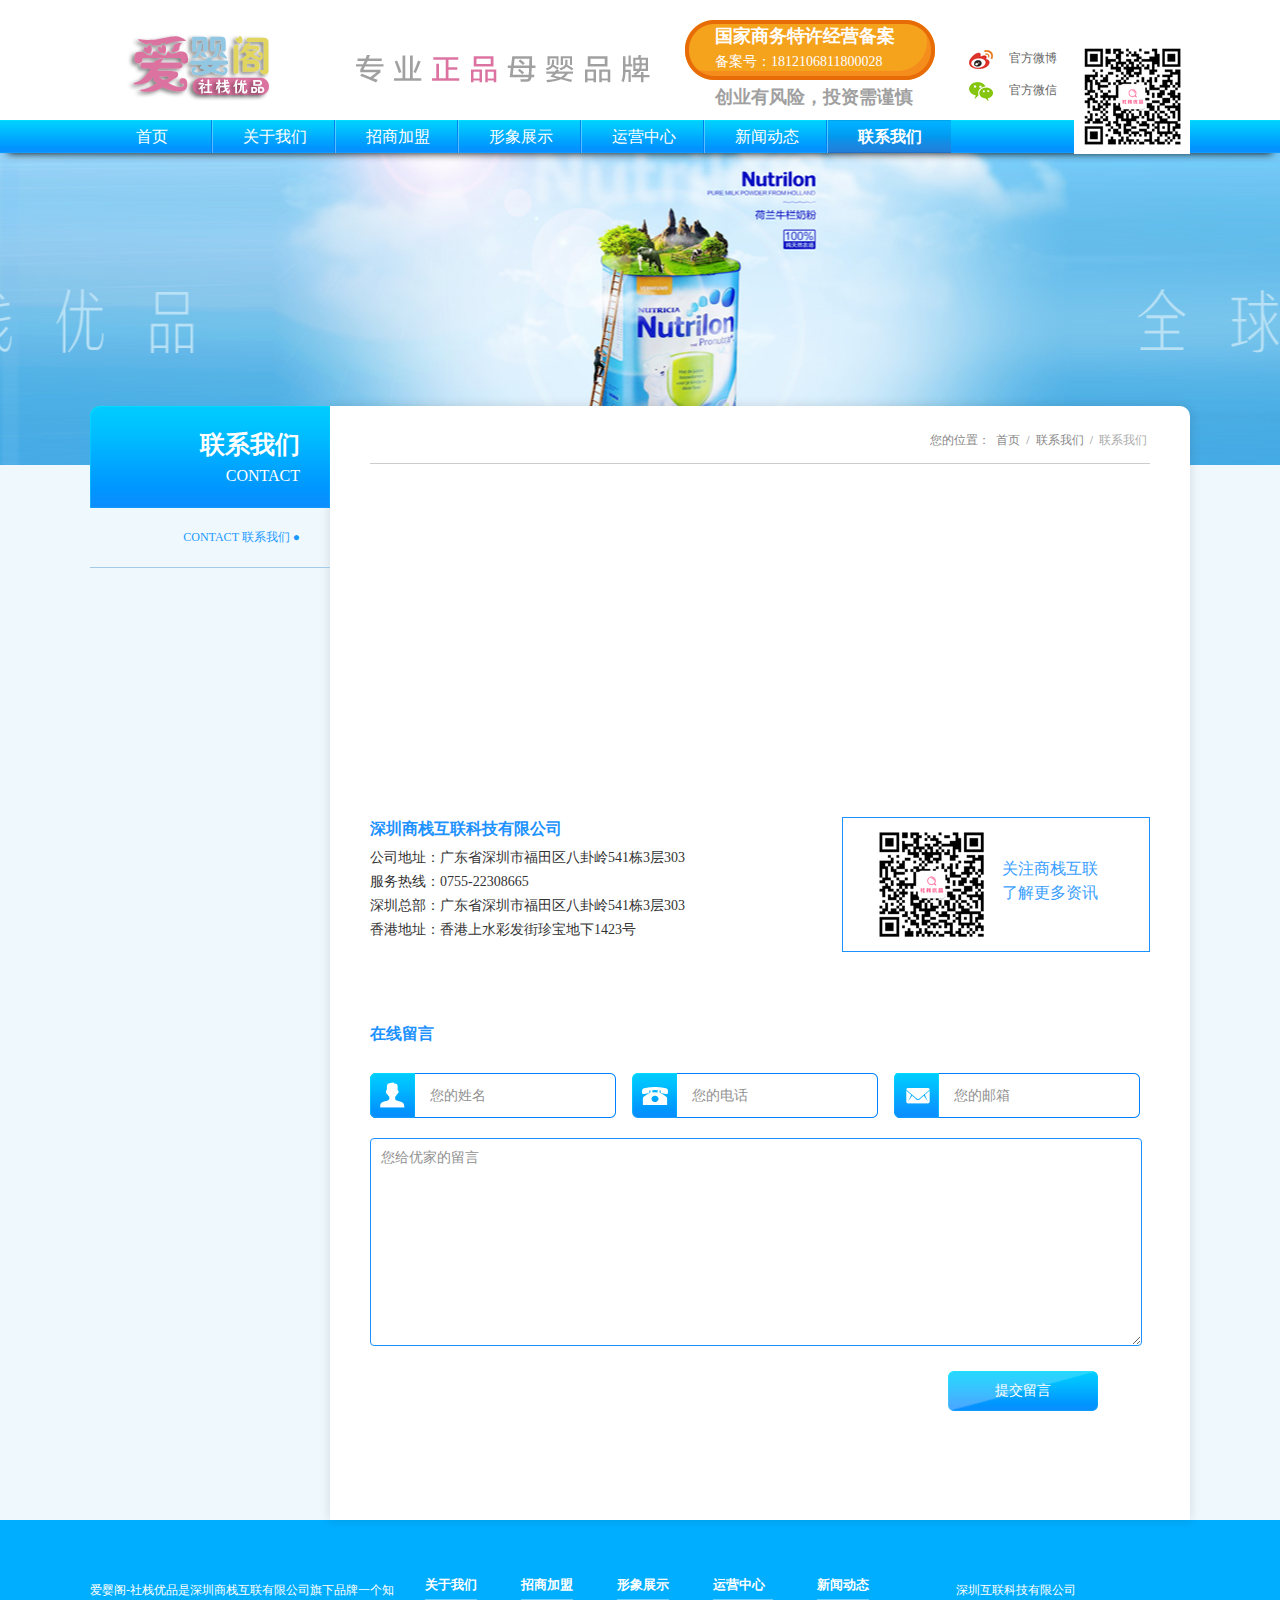
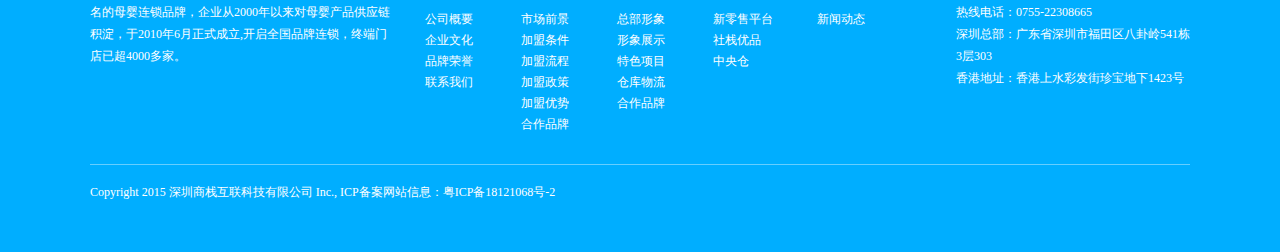
<file: page/contact.html>
<!DOCTYPE html>

<html>

	<head>
		<meta http-equiv="Content-Type" content="text/html; charset=utf-8" />
		<meta name="description" />
		<meta name="keywords" />
		<meta http-equiv="X-UA-Compatible" content="IE=Edge" />
		<link type="text/css" href="../css/base.css" rel="stylesheet" />
		<link type="text/css" href="../css/page.css" rel="stylesheet" />
		<link rel="shortcut icon" href="../images/common/bitbug_favicon.ico">
		<link rel="stylesheet" href="http://api.map.baidu.com/library/SearchInfoWindow/1.5/src/SearchInfoWindow_min.css" charset="utf-8" />
		<script type="text/javascript" src="http://cbjs.baidu.com/js/m.js"></script>
		<script type="text/javascript" src="http://api.map.baidu.com/api?v=2.0&amp;ak=NFImSj3kjtA4oayG1onyeXeh" charset="utf-8"></script>
		<script type="text/javascript" src="http://api.map.baidu.com/getscript?v=2.0&amp;ak=NFImSj3kjtA4oayG1onyeXeh&amp;t=20141225114239"></script>
		<script type="text/javascript" src="http://api.map.baidu.com/library/SearchInfoWindow/1.5/src/SearchInfoWindow_min.js" charset="utf-8"></script>
		<title>社栈优品-爱婴阁</title>
	</head>

	<body>

		<header class="site_top">
			<div class="concenter">
				<h1><a href="/"><img src="../images/common/logo.png" /></a><!--<span class="logo_span">专业母婴<br/>品牌加盟</span>--></h1>
				<div class="f">
					<span><b>国家商务特许经营备案</b><br>备案号：1812106811800028</span>
					<div style="color:#a0a0a0;margin-top:10px;font-size:18px;font-weight:bold;">创业有风险，投资需谨慎</div>
				</div>
				<div class="top_r">
					<!--<div class="tel_box"><span style="font-weight:bold; font-size:15px;">服务热线：</span><span class="tel_span">400-878-8211</span></div>
            <div class="tor_r_footer"><a href="#" class="weibo fl">官方微博</a> <span class="weixin fr">微信关注<img src="../images/common/we_chat_img.jpg" /></span></div>-->
					<ul>
						<li><img src="../images/common/wb.png">
							<a href="#" class="weibo">官方微博</a>
						</li>
						<li><img src="../images/common/wx.png">
							<a href="#" class="weixin">官方微信</a>
						</li>
					</ul>
					<img src="../images/common/we_chat_img.jpg" class="er">
				</div>
			</div>
		</header>

		<nav class="site_nav">
			<div class="concenter">
				<ul class="site_nav_ul">
					<li class="">
						<a href="index.html">首页</a>
					</li>
					<li class="">
						<a href="about.html?idx=0">关于我们</a>
						<ol style="display: none;">
							<li>
								<a href="about.html?idx=0">公司概要</a>
							</li>
							<li>
								<a href="about.html?idx=1">企业文化</a>
							</li>
							<li>
								<a href="about.html?idx=2">品牌荣誉</a>
							</li>
							<li style="border-bottom: none;">
								<a href="about.html?idx=3">联系我们</a>
							</li>
						</ol>
					</li>
					<li class="">
						<a href="join.html?idx=0">招商加盟</a>
						<ol>
							<li>
								<a href="join.html?idx=0">市场前景</a>
							</li>
							<li>
								<a href="join.html?idx=1">加盟条件</a>
							</li>
							<li>
								<a href="join.html?idx=2">加盟流程</a>
							</li>
							<li>
								<a href="join.html?idx=3">加盟政策</a>
							</li>
							<!--<li>
								<a href="join.html?idx=4">营业支持</a>
							</li>-->
							<li>
								<a href="join.html?idx=4">加盟优势</a>
							</li>
							<li>
								<a href="join.html?idx=5">合作品牌</a>
							</li>
						</ol>
					</li>
					<!--li>
                <a href="http://www.ujiabb.net">订货平台</a>
           </li-->
					<li class="">
						<a href="show.html?idx=0">形象展示</a>
						<ol style="display: none;">
							<li>
								<a href="show.html?idx=0">总部形象</a>
							</li>
							<li>
								<a href="show.html?idx=1">形象展示</a>
							</li>
							<li>
								<a href="show.html?idx=2">特色项目</a>
							</li>
							<li>
								<a href="show.html?idx=3">仓库物流</a>
							</li>
							<li>
								<a href="show.html?idx=4">合作品牌</a>
							</li>
						</ol>
					</li>
					<li>
						<a href="operation.html?idx=0">运营中心</a>
						<ol style="display: none;">
							<li>
								<a href="operation.html?idx=0">新零售平台</a>
							</li>
							<li>
								<a href="operation.html?idx=1">社栈优品</a>
							</li>
							<li>
								<a href="https://720yun.com/t/0cbjvshfrf6?scene_id=19823964" target="_blank">中央仓</a>
							</li>
						</ol>
					</li>
					<li class="">
						<a href="news.html?idx=0">新闻动态</a>
						<ol style="display: none;">
							<li>
								<a href="news.html?idx=0">新闻动态</a>
							</li>
						</ol>
					</li>
					<li class="cur">
						<a href="contact.html?idx=0">联系我们</a>
						<ol style="display: none;">
							<li>
								<a href="contact.html?idx=0">联系我们</a>
							</li>
						</ol>
					</li>
				</ul>
			</div>
		</nav>

		<div class="inner_banner" style="background:url('../images/common/20160216150323.jpg') center top  no-repeat;"></div>
		<div class="page_cloud_bg">
			<div class="page_icon_bg">
				<div class="concenter postion clearfix">

					<div class="left_navbox">
						<dl class="left_navdl">
							<dt><h1>联系我们</h1><p>CONTACT</p></dt>
							<dd class="cur">
								<a href="javascript:void(0);">CONTACT 联系我们 ●</a>
							</dd>
						</dl>
					</div>
					<!--联系我们-->
					<div class="page_main">
						<!--<h2 class="tt_h2"><span>联系我们</span></h2>-->
						<div class="lettle_nav" style="margin-bottom:30px;">您的位置：
							<a href="/" class="home">首页</a> /
							<a href="contact.html">联系我们</a> /
							<a class="cur">联系我们</a>
						</div>
						<div class="map_contaner">
							<div id="allmap" style="width:773px; height:291px;">
								<script type="text/javascript">
									// 百度地图API功能
									var map = new BMap.Map("allmap");
									var point = new BMap.Point("114.103132", "22.567708");
									map.centerAndZoom(point, 18);
									// 创建地址解析器实例
									var marker = new BMap.Marker(point);
									map.addOverlay(marker);
									var content = '<div style="margin:0;line-height:20px;padding:10px 2px 0;">' +
										'地址：广东省深圳市福田区八卦岭541栋3层303' +
										'</div>';
									var searchInfoWindow = null;
									searchInfoWindow = new BMapLib.SearchInfoWindow(map, content, {
										title: "<span style='font-weight:bold;font-size:15px; color:#333;'>上海东恩</span>", //标题
										width: 345, //宽度
										height: 50, //高度
										panel: "panel", //检索结果面板
										enableAutoPan: true, //自动平移
										searchTypes: [
											BMAPLIB_TAB_SEARCH, //周边检索
											BMAPLIB_TAB_TO_HERE, //到这里去
											BMAPLIB_TAB_FROM_HERE //从这里出发
										]
									});
									searchInfoWindow.open(marker); //在marker上打开检索信息串口				  
									map.enableScrollWheelZoom(); //启用滚轮放大缩小
								</script>
							</div>
						</div>
						<div class="address clearfix">
							<div class="opac cur fl">
								<!--<div class="switch_btn">收起</div>-->
								<h3><span>深圳商栈互联科技有限公司</span></h3>
								<p>公司地址：广东省深圳市福田区八卦岭541栋3层303</p>
								<p>服务热线：0755-22308665</p>
								<p>深圳总部：广东省深圳市福田区八卦岭541栋3层303</p>
								<p>香港地址：香港上水彩发街珍宝地下1423号</p>

							</div>
							<div class="er fr clearfix">
								<div class="erimg fl"><img src="../images/images/er.jpg"></div>
								<div class="erzi fl">关注商栈互联<br>了解更多资讯</div>
							</div>
						</div>
						<form action="contact.aspx" method="post" id="formid">
							<div class="liuyan_box">
								<h4 class="online_liuyan" id="online_liuyan"> <span>在线留言</span></h4>
								<div class="form_input">
									<input type="text" name="您的姓名" id="txt_name" value="您的姓名" onblur="if(this.value=='') this.value='您的姓名';" onfocus="if(this.value=='您的姓名') this.value='';" class="name">
									<input type="text" name="您的电话" id="txt_phone" value="您的电话" onblur="if(this.value=='') this.value='您的电话';" onfocus="if(this.value=='您的电话') this.value='';" class="phone">
									<input type="text" name="您的邮箱" id="txt_email" value="您的邮箱" onblur="if(this.value=='') this.value='您的邮箱';" onfocus="if(this.value=='您的邮箱') this.value='';" class="email" style="margin-right: 0px;">
								</div>
								<textarea id="txt_content" name="您给优家的留言" onblur="if(this.value == ''){this.style.color = '#ACA899'; this.value = '您给优家的留言'; }" onfocus="if(this.value == '您给优家的留言'){this.value =''; this.style.color = '#000000'; }">您给优家的留言</textarea>
								<input type="button" class="tijiao_btn" value="提交留言" style="margin-right: 0px;">
							</div>
						</form>
					</div>
				</div>
				<!--End .main-->
			</div>
		</div>

		<footer class="site_footer">
			<div class="concenter">
				<div class="clearfix">
					<div class="footer_lbox fl">
						<!--<div class="tel_box"><span class="tel_span">400-720-9987</span></div>-->
						<span>爱婴阁-社栈优品是深圳商栈互联有限公司旗下品牌一个知名的母婴连锁品牌，企业从2000年以来对母婴产品供应链积淀，于2010年6月正式成立,开启全国品牌连锁，终端门店已超4000多家。</span>
					</div>
					<div class="footer_rbox fl">
						<dl>
							<dt><a href="about.html?idx=0">关于我们</a></dt>
							<dd>
								<a href="about.html?idx=0">公司概要</a>
							</dd>
							<dd>
								<a href="about.html?idx=1">企业文化</a>
							</dd>
							<dd>
								<a href="about.html?idx=2">品牌荣誉</a>
							</dd>
							<dd>
								<a href="about.html?idx=3">联系我们</a>
							</dd>
						</dl>
						<dl>
							<dt><a href="join.html?idx=0">招商加盟</a></dt>
							<dd>
								<a href="join.html?idx=0">市场前景</a>
							</dd>
							<dd>
								<a href="join.html?idx=1">加盟条件</a>
							</dd>
							<dd>
								<a href="join.html?idx=2">加盟流程</a>
							</dd>
							<dd>
								<a href="join.html?idx=3">加盟政策</a>
							</dd>
							<!--<dd>
								<a href="join.html?idx=4">营业支持</a>
							</dd>-->
							<dd>
								<a href="join.html?idx=4">加盟优势</a>
							</dd>
							<dd>
								<a href="join.html?idx=5">合作品牌</a>
							</dd>

						</dl>
						<dl>
							<dt><a href="show.html?idx=0">形象展示<!--合作品牌--></a></dt>
							<dd>
								<a href="show.html?idx=0">总部形象</a>
							</dd>
							<dd>
								<a href="show.html?idx=1">形象展示</a>
							</dd>
							<dd>
								<a href="show.html?idx=2">特色项目</a>
							</dd>
							<dd>
								<a href="show.html?idx=3">仓库物流</a>
							</dd>
							<dd>
								<a href="show.html?idx=4">合作品牌</a>
							</dd>
						</dl>
						<dl>
							<dt><a href="operation.html?idx=0">运营中心</a></dt>
							<dd>
								<a href="operation.html?idx=0">新零售平台</a>
							</dd>
							<dd>
								<a href="operation.html?idx=1">社栈优品</a>
							</dd>
							<dd>
								<a href="https://720yun.com/t/0cbjvshfrf6?scene_id=19823964" target="_blank">中央仓</a>
							</dd>
						</dl>
						<!--<dl>
                    <dt><a href="training/">培训视频</a></dt>        
                </dl> -->
						<dl>
							<dt><a href="news.html?idx=0">新闻动态</a></dt>
							<dd>
								<a href="news.html?idx=0">新闻动态</a>
							</dd>
						</dl>
					</div>
					<div class="tel_box fr">
						<p>深圳互联科技有限公司 </p>
						<p>热线电话：0755-22308665</p>
						<p>深圳总部：广东省深圳市福田区八卦岭541栋3层303</p>
						<p>香港地址：香港上水彩发街珍宝地下1423号</p>
						<!--<div class="ph_box clearfix">
							<p class="fl">400-878-8211</p>
						</div>-->
					</div>
				</div>
				<div class="footer_bottom">
					<div class="concenter">
						<p class="footer_p">Copyright 2015 深圳商栈互联科技有限公司 Inc.,
							<a style="color:#fff" href="http://www.miitbeian.gov.cn" target="_blank">ICP备案网站信息：粤ICP备18121068号-2 </a><br>
						</p>

						<div class="footer_abox">
							<!--<a href="#">法律声明</a><span class="split_span">|</span>
							<a href="#">网站地图</a>-->
						</div>
					</div>
				</div>
			</div>
		</footer>
		<script type="text/javascript" src="../js/jquery-1.8.2.js"></script>
		<script type="text/javascript" src="../js/main.js"></script>
	</body>

</html>
</file>
<file: css/page.css>
@charset "utf-8";
body {
	background: #fff;
	font-family: '\5FAE\8F6F\96C5\9ED1 ';
}

a:link {
	text-decoration: none;
	/*color:#353535;*/
}

a:visited {
	/*color:#42c0d1;*/
}

a:hover {
	text-decoration: none;
	color: #ff7e00;
}

.fl {
	float: left;
}

.fr {
	float: right;
}


/*p{ font-size:13px; line-height:22px; color:#666;}*/

p {
	font-size: 12px;
	line-height: 24px;
	color: #221815;
}

.concenter {
	width: 1100px;
	margin: 0 auto;
}

.postion {
	position: relative;
	top: -59px;
	margin-bottom: -59px;
}

.clearfix:after {
	content: ".";
	display: block;
	height: 0;
	clear: both;
	visibility: hidden;
}

.clearfix {
	zoom: 1
}

.site_top {
	position: relative;
	z-index: 100;
	height: 120px;
	min-width: 1000px;
}

.site_top .concenter {
	height: 120px;
}

.site_top h1 {
	float: left;
	position: relative;
	height: 68px;
	margin: 26px 0 0;
}

.site_top h1 img {
	position: absolute;
	top: 0;
	left: 0;
}

.top {
	height: 110px;
	width: 100%;
}

.top_r {
	float: right;
	height: 89px;
	width: 221px/*273px*/
	;
	margin: 16px 0 0;
	position: relative;
}

.top_r ul {
	margin-top: 26px;
}

.top_r ul li {
	line-height: 32px;
}

.top_r ul li a {
	color: #666;
}

.top_r ul li a:hover {
	color: #da2826;
}

.top_r ul li img {
	vertical-align: middle;
	margin-right: 13px;
}

.top_r .er {
	position: absolute;
	right: 0;
	bottom: -49px;
}

.tor_r_footer .weibo {
	padding: 0 0 0 26px;
	background: url(../images/else/icon_img1.png) 0 0 no-repeat;
	color: #666;
}

.tor_r_footer .weibo:hover {
	background: url(../images/else/icon_img1.png) 0 -30px no-repeat;
	color: #F00;
}

.tor_r_footer .weixin {
	display: inline-block;
	position: relative;
	padding: 0 0 0 24px;
	background: url(../images/else/icon_img1.png) 0 -60px no-repeat;
	cursor: pointer;
	color: #666;
}

.tor_r_footer .weixin img {
	position: absolute;
	top: 20px;
	right: -10px;
	display: none;
	background: #fff;
	padding: 7px;
	border-radius: 5px;
	-webkit-border-radius: 5px;
	-moz-border-radius: 5px;
	-o-border-radius: 5px;
	box-shadow: #000 0px 0px 13px -3px;
	-webkit-box-shadow: #000 0px 0px 13px -3px;
	-moz-box-shadow: #000 0px 0px 13px -3px;
	-o-box-shadow: #000 0px 0px 13px -3px;
	behavior: url(../css/PIE.htc);
}

.tor_r_footer .weixin:hover {
	background: url(../images/else/icon_img1.png) 0 -90px no-repeat;
	color: #12d41e;
}

.tor_r_footer .weixin:hover img {
	display: block;
}

.site_nav {
	height: 33px/*73*/
	;
	background: url(../images/else/first_nav_bg.jpg) 0 0 repeat-x;
	min-width: 1000px;
	position: relative;
	z-index: 99;
	box-shadow: #000 0px 8px 9px -8px;
	-webkit-box-shadow: #000 0px 8px 9px -8px;
	-moz-box-shadow: #000 0px 8px 9px -8px;
	-o-box-shadow: #000 0px 8px 9px -8px;
	behavior: url(../css/PIE.htc);
}

.site_nav .site_nav_ul {
	height: /*73*/
	33px;
}

.site_nav .site_nav_ul>li {
	float: left;
	height: /*73*/
	33px;
	line-height: /*73*/
	33px;
	background: url(../images/else/li_bk.jpg) right center no-repeat;
}

.site_nav .site_nav_ul>li>a {
	display: block;
	width: 123px;
	text-align: center;
	font-size: /*17*/
	16px;
	color: #fff;
}

.site_nav .site_nav_ul>li:hover>a,
.site_nav .site_nav_ul>li.cur>a {
	font-weight: bold;
	background: url(../images/else/site_nav_lihover.jpg) 0 0 repeat-x;
}

.site_nav .site_nav_ul ol {
	position: absolute;
	min-width: 128px;
	display: none;
	/* padding: 0 0 20px 0; */
	background: #2784d9/*006cdc*/;
}

.site_nav .site_nav_ul ol li {
	line-height: 30px;
	min-width: 128px;
	height: 30px;
	border-bottom: #fff 1px solid;
}

.site_nav .site_nav_ul ol li>a {
	text-align: center;
	display: block;
	line-height: 30px;
	height: 30px;
	min-width: 69px;
	font-size: /*14*/
	13px;
	color: #fff;
	padding: 0 29px;
	background: #2784d9/*006cdc*/;
}

.site_nav .site_nav_ul ol li>a:hover {
	background: #2992ff;
}

.home_banner {
	height: 550px/*668px*/
	;
	width: 100%;
	min-width: 1000px;
	overflow: hidden;
	position: relative;
}

.home_banner .bd li {
	height: 550px/*668px*/
	;
	width: 100%;
	min-width: 1000px;
	position: relative;
}

.home_banner .bd .b_searchbox {
	position: absolute;
	top: 380px;
	left: -100px;
	width: 400px;
	height: 65px;
	background: url(../images/else/banner_search_bg.png) 0 bottom no-repeat;
	letter-spacing: -Npx;
	font-size: 0;
}

.home_banner .bd .b_searchbox input,
.home_banner .bd .b_searchbox label {
	height: 46px;
	line-height: 46px;
	display: inline-block;
	font-family: '\5FAE\8F6F\96C5\9ED1';
	vertical-align: top;
	font-size: 18px;
	font-weight: bold;
	color: #fff;
	border: none;
}

.home_banner .bd .b_searchbox label {
	width: 99px;
	background: url(../images/else/search_left.png) 0 0 no-repeat;
	text-align: center;
	font-size: 13px;
}

.home_banner .bd .b_searchbox .tj_btn {
	background: url(../images/else/search_btn.png) 0 0 no-repeat;
	cursor: pointer;
	width: 65px;
	text-align: center;
	font-size: 18px;
}

.home_banner .bd .b_searchbox .tel_input {
	width: 216px;
	height: 26px;
	text-indent: 3px;
	padding: 10px;
	color: #999;
	font-size: 13px;
	font-weight: normal;
	background: #fff;
	background-image: none;
}

.home_banner .bd li a {
	display: block;
	width: 100%;
	height: 550px/*668px*/
	;
	min-width: 1000px;
	position: absolute;
	top: 0;
	left: 0;
}

.home_banner .hd {
	position: absolute;
	text-align: center;
	bottom: 110px;
	z-index: 99;
	width: 100%;
}

.home_banner .hd ul {
	letter-spacing: -Npx;
	font-size: 0;
	text-align: center;
}

.home_banner .hd li {
	display: inline-block;
	width: 9px;
	height: 9px;
	cursor: pointer;
	margin: 0 5px;
	border: #007eff 1px solid;
	*display: inline;
	zoom: 1;
	behavior: url(../css/PIE.htc);
	border-radius: 9px;
	-webkit-border-radius: 9px;
	-moz-border-radius: 9px;
	-o-border-radius: 9px;
	position: relative;
}

.home_banner .hd li.on {
	background: #007eff;
}

.home_banner .bd li .concenter {
	position: relative;
}

.home_banner .bd li .b_sgin {
	position: absolute;
	top: 300px;
	left: 250px;
	width: 155px;
	height: 249px;
	display: none;
}

.home_banner .bd li .b_sgin .sgin_img {
	position: absolute;
	top: 0;
	left: 0;
	-webkit-animation: b_sgin 800ms alternate infinite;
	animation: b_sgin 800ms alternate infinite;
	-moz-animation: b_sgin 800ms alternate infinite;
	-o-animation: b_sgin 800ms alternate infinite;
}

.home_banner .btns {}

.home_banner .prev {
	display: none;
	position: absolute;
	z-index: 999;
	top: 50%;
	margin-top: -34px;
	display: block;
	width: 48px;
	left: 200px;
	height: 68px;
	background: url(../images/btn.png) 0 0 no-repeat;
}

.home_banner .next {
	display: none;
	position: absolute;
	z-index: 999;
	top: 50%;
	margin-top: -34px;
	display: block;
	width: 48px;
	right: 200px;
	height: 68px;
	background: url(../images/btn.png) right 0 no-repeat;
}

.f {
	width: 220px;
	height: 56px;
	background: url(../images/ggg_bg.png) no-repeat;
	float: left;
	padding-left: 30px;
	padding-top: 4px;
	margin-left: 595px;
	margin-top: 20px;
}

.f span {
	font-size: 14px;
	line-height: 24px;
	color: #fff;
}

.f span b {
	font-size: 18px;
}

@keyframes b_sgin {
	0% {
		top: -5px;
	}
	100% {
		top: 0px;
	}
}

@-webkit-keyframes b_sgin {
	0% {
		top: -5px;
	}
	100% {
		top: 0px;
	}
}

@-moz-keyframes b_sgin {
	0% {
		top: -5px;
	}
	100% {
		top: 0px;
	}
}

@-o-keyframes b_sgin {
	0% {
		top: -5px;
	}
	100% {
		top: 0px;
	}
}

@-ms-keyframes b_sgin {
	0% {
		top: -5px;
	}
	100% {
		top: 0px;
	}
}

.home_banner .bd li .b_sgin .sgin_imgyy {
	position: absolute;
	bottom: 0;
	left: 47px;
	-webkit-animation: b_sginyy 800ms alternate infinite;
	animation: b_sginyy 800ms alternate infinite;
	-moz-animation: b_sginyy 800ms alternate infinite;
	-o-animation: b_sginyy 800ms alternate infinite;
}

@-webkit-keyframes b_sginyy {
	0% {
		-webkit-transform: scale(0.9, 0.9);
	}
	100% {
		-webkit-transform: scale(1, 1);
	}
}

.home_banner .bd li .b_words1 {
	position: absolute;
	top: -100px;
	right: 0px;
	display: none;
}

.home_banner .bd li .b_words2 {
	position: absolute;
	top: 100px;
	right: 0px;
	color: #444;
	font-size: 23px;
	display: none;
}

.red_span {
	display: inline-block;
	background: #ff7e00;
	color: #fff;
	font-size: 23px;
	height: 26px;
	line-height: 26px;
	font-weight: bold;
	font-family: 'arial';
	padding: 0 7px;
	margin: 0 3px;
	text-align: center;
	border-radius: 5px;
	-webkit-border-radius: 5px;
	-moz-border-radius: 5px;
	-o-border-radius: 5px;
	behavior: url(../css/PIE.htc);
	position: relative;
}

.home_banner .bd li .b_searchbox {
	position: absolute;
	top: 440px;
	right: -100px;
	width: 400px;
	height: 65px;
	background: url(../images/else/banner_search_bg.png) 0 bottom no-repeat;
	letter-spacing: -Npx;
	font-size: 0;
}

.home_banner .bd li .b_searchbox input,
.home_banner .bd li .b_searchbox label {
	height: 46px;
	line-height: 46px;
	display: inline-block;
	font-family: '\5FAE\8F6F\96C5\9ED1';
	vertical-align: top;
	font-size: 18px;
	font-weight: bold;
	color: #fff;
	border: none;
}

.home_banner .bd li .b_searchbox label {
	width: 99px;
	background: url(../images/else/search_left.png) 0 0 no-repeat;
	text-align: center;
	font-size: 13px;
}

.home_banner .bd li .b_searchbox .tj_btn {
	background: url(../images/else/search_btn.png) 0 0 no-repeat;
	cursor: pointer;
	width: 65px;
	text-align: center;
	font-size: 18px;
}

.home_banner .bd li .b_searchbox .tel_input {
	width: 216px;
	height: 26px;
	text-indent: 3px;
	padding: 10px;
	color: #999;
	font-size: 13px;
	font-weight: normal;
	background: #fff;
	background-image: none;
}

.homesection_1 {
	width: 100%;
	min-width: 1000px;
	height: /*141*/
	79px;
	position: absolute;
	bottom: 0;
	left: 0;
}

.homesection_1 ul {
	height: /*141*/
	79px;

}

.homesection_1 li {
	float: left;
	height: /*141*/
	79px;
	width: /*200*/
	183px;
	background: url(../images/else/home_tab_libg.png) 0 0 repeat-x;
	text-align: center;
}

.homesection_1 li.last {
	background: url(../images/else/home_tab_last.png) 0 0 no-repeat;
}

.homesection_1 li.first {
	background: url(../images/else/home_tab_fir.png) 0 0 no-repeat;
}

.homesection_1 li.last:hover {
	background: url(../images/else/home_tab_lasthov.png) 0 -10px no-repeat;
}

.homesection_1 li.first:hover {
	background: url(../images/else/home_tab_firhov.png) 0 -10px no-repeat;
}

.homesection_1 li a {
	display: block;
	width: 100%;
	height: 59px;
	padding: 20px 0 0;
	background: url(../images/else/home_tab_li.png) right center no-repeat;
}


.homesection {
	width: 100%;
	min-width: 1000px;
	height: /*141*/
	79px;
}

.homesection ul {
	height: /*141*/
	79px;
		display: flex;
	 justify-content:center ;
}

.homesection li {
	float: left;
	height: /*141*/
	79px;
	width: /*200*/
	183px;
	background: url(../images/else/home_tab_libg.png) 0 0 repeat-x;
	text-align: center;
}

.homesection li.last {
	background: url(../images/else/home_tab_last.png) 0 0 no-repeat;
}

.homesection li.first {
	background: url(../images/else/home_tab_fir.png) 0 0 no-repeat;
}

.homesection li.last:hover {
	background: url(../images/else/home_tab_lasthov.png) 0 -10px no-repeat;
}

.homesection li.first:hover {
	background: url(../images/else/home_tab_firhov.png) 0 -10px no-repeat;
}

.homesection li a {
	display: block;
	width: 100%;
	height: 59px;
	padding: 20px 0 0;
	background: url(../images/else/home_tab_li.png) right center no-repeat;
}




.span_ch {
	font-size: 19px;
	font-weight: bold;
	color: #fff/*58c4ef*/
	;
}

.span_en {
	font-size: 13px;
	font-family: 'arial';
	color: #fff/*58c4ef*/
	;
}

.homesection_1 li:hover {
	background: url(../images/else/home_tab_hov.png) 0 -10px no-repeat;
}
.homesection li:hover {
	background: url(../images/else/home_tab_hov.png) 0 -10px no-repeat;
}

.home_pagecon .section_1 {
	width: 1100px;
	margin: 0 auto;
	position: relative;
	padding: 40px 0 0 0;
}

.home_pagecon .section_1 .dynLe {
	width: 355px;
}

.home_pagecon .section_1 .dynRi {
	width: 727px;
}

.section_1 h2,
.section_2 h2,
.section_4 h2 {
	background: url(../images/common/tit.png) no-repeat;
	height: 37px;
	line-height: 37px;
	padding-left: 15px;
	color: #fff;
	font-size: 16px;
	position: relative;
	width: 100%;
	margin-bottom: 10px;
	box-sizing: border-box;
}

.section_1 h2 span,
.section_2 h2 span,
.section_4 h2 span {
	position: absolute;
	right: 0;
	bottom: 0;
}

.section_1 h2 span a,
.section_2 h2 span a,
.section_4 h2 span a {
	margin-right: 4px;
	color: #999;
	font-size: 12px;
}

.section_1 h2 span a:hover,
.section_1 .dynLe ul li a:hover,
.section_2 h2 span a:hover,
.mediaRi ul li a:hover,
.section_4 h2 span a:hover {
	color: #ff7e00;
}

.section_1 .dynLe ul {
	margin-top: 15px;
}

.section_1 .dynLe ul li a,
.mediaRi ul li a {
	color: #666;
	line-height: 26px;
}

.section_1 .dynLe ul li span,
.mediaRi ul li span {
	display: inline-block;
	width: 278px;
	height: 26px;
	overflow: hidden;
}

.section_1 .dynLe ul li time,
.mediaRi ul li time {
	display: inline-block;
	width: 72px;
	height: 26px;
	overflow: hidden;
	text-align: right;
}

.section_1 .dynRi h2 {
	background: url(../images/common/tit2.png) no-repeat;
	padding-left: 10px;
}

.dynRi .shopbox {
	width: 727px;
	height: 470px;
	overflow: hidden;
}

.dynRi .shopboxs {
	width: 745px;
}

.dynRi .shopboxs dl {
	width: 230px;
	height: 224px;
	position: relative;
	margin-right: 18px;
	margin-bottom: 20px;
}

.dynRi .shopboxs dl dt {
	position: relative;
	width: 100%;
	height: 176px;
	overflow: hidden;
}

.dynRi .shopboxs dl dt .tu {
	/*width:100%;*/
	height: 176px;
}

.dynRi .shopboxs dl dt .jia {
	position: absolute;
	top: 50%;
	left: 50%;
	margin-left: -21px;
	margin-top: -21px;
	display: none;
}

.dynRi .shopboxs dl dd {
	background: url(../images/common/ddbk.png) bottom no-repeat;
	height: 56px;
	line-height: 56px;
	position: absolute;
	bottom: 0;
	left: 0;
	width: 100%;
	color: #fff;
	font-size: 14px;
	text-align: center;
}

.dynRi .shopboxs dl:hover .jia {
	display: block;
}

.dynRi .shopboxs dl:hover dd {
	background: url(../images/common/dd_hov.png) bottom no-repeat;
}

.video_box {
	position: relative;
	width: 355px;
	height: 256px;
}

.video_box .over_img {
	position: absolute;
	top: 0px;
	left: 0px;
	cursor: pointer;
}

.video_tt {
	line-height: 100%;
	position: relative;
	margin: 0 0 30px 0;
}

.tab_con2 .tyCons dl dt .video_box {
	width: 323px;
	height: 211px;
}

.home_pagecon .section_2 .concenter {
	overflow: hidden;
	padding: 54px 0 0 0;
	margin-bottom: 52px;
}

.home_pagecon .section_2 .coopbrand {
	width: 530px;
}

.section_2 h2 {
	background: url(../images/common/tit3.png) no-repeat;
	margin-bottom: 15px;
}

.section_2 .multipleColumn {
	position: relative;
	width: 446px;
}

.section_2 .multipleColumn .hd .prev,
.section_2 .multipleColumn .hd .next {
	display: block;
	width: 31px;
	height: 31px;
	float: right;
	overflow: hidden;
	cursor: pointer;
	background: url(../images/common/left.png) no-repeat;
}

.section_2 .multipleColumn .hd .prev {
	position: absolute;
	left: -38px;
	top: 60px;
}

.section_2 .multipleColumn .hd .next {
	background: url(../images/common/right.png) no-repeat;
	position: absolute;
	right: -38px;
	top: 60px;
}

.section_2 .multipleColumn .bd {
	overflow: hidden;
	margin: 0 auto;
}

.section_2 .multipleColumn .bd ul {
	overflow: hidden;
	zoom: 1;
	width: 142px;
	float: left;
	_display: inline;
	margin-right: 10px;
}

.section_2 .multipleColumn .bd ul li {
	_display: inline;
	overflow: hidden;
	text-align: center;
	margin-bottom: 12px;
}

.section_2 .multipleColumn .bd ul li .pic {
	text-align: center;
}

.section_2 .multipleColumn .bd ul li .pic img {
	width: 140px;
	height: 69px;
	display: block;
	border: 1px solid #a5dbff;
	margin-right: 10px;
}

.section_2 .multipleColumn .bd ul li .pic a:hover img {
	border-color: #999;
}

.section_2 .multipleColumn .bd ul li .title {
	line-height: 24px;
}

.coopbrand .mediaLe {
	border: #ccc 1px solid;
	width: 202px;
	height: 149px;
}

.coopbrand .mediaRi {
	width: 318px;
	height: 149px;
	overflow: hidden;
}

.mediaRi ul li span {
	width: 205px;
}


/*全年营销支持*/

.section_4 h2 {
	background: url(../images/common/tit4.png) no-repeat;
	width: 100%;
	padding-left: 13px;
}

.section_4 .yximg {
	margin: 30px 0 46px 0;
	min-height: 235px;
	background: url(../images/images/heng.jpg) 0 152px repeat-x;
	width: 1100px;
	overflow: hidden;
}

.section_4 .yximg ul {
	width: 1177px;
}

.section_4 .yximg ul li {
	width: 117px;
	margin-right: 77px;
}

.section_4 .yximg ul li .ci {
	position: relative;
	width: 117px;
	height: 127px;
}

.yximg ul li .ci p {
	position: absolute;
	top: 36px;
	left: 50% !important;
	font-size: 16px;
	text-align: center;
	width: 64px;
	margin-left: -32px;
}

.yximg ul li .ci img {
	position: absolute;
	top: 0;
	left: 0;
}

.yximg ul li .ci .ping {
	display: block;
}

.yximg ul li .ci .hov {
	display: none;
}

.yximg ul li .ci:hover .ping {
	display: none;
}

.yximg ul li .ci:hover .hov {
	display: block;
}

.yximg ul li .ci:hover p {
	color: #fff;
}

.yximg ul li .month {
	margin: 10px 0 0 3px;
}

.yximg ul li .ci p.org {
	color: #ef8817;
}

.yximg ul li .ci p.red {
	color: #fe6868;
}

.yximg ul li .ci p.blue {
	color: #2eb4fe;
}

.yximg ul li .ci p.green {
	color: #77c547;
	left: 10px;
}

.yximg ul li .ci p.zi {
	color: #bf61d8;
	left: 10px;
}

.yximg ul li .ci p.org2 {
	color: #fe7539;
	top: 25px;
}

.yximg ul li .ci:hover p {
	color: #fff;
}

.h_newsbox .news_tab_con {
	clear: both;
}

.news_tab_con .top_news {
	width: 280px;
	height: 123px;
	padding: 15px 30px 0 222px;
	margin: 0 0 28px 0;
	box-shadow: #444546 -1px 23px 86px -40px;
	border: #007dfe 1px solid;
	background: #007dfe;
	position: relative;
}

.news_tab_con .top_news img {
	position: absolute;
	top: 0px;
	left: 0px;
	padding: 5px;
	background: #fff;
}

.newsmore_btn {
	position: absolute;
	display: block;
	bottom: 8px;
	right: 20px;
	width: 69px;
	height: 23px;
	line-height: 23px;
	text-align: center;
	border: #8cc4ff 1px solid;
	font-size: 12px;
	color: #b4d5eb;
	border-radius: 5px;
	behavior: url(../css/PIE.htc);
	-webkit-border-radius: 5px;
	-moz-border-radius: 5px;
	-o-border-radius: 5px;
}

.newsmore_btn:hover {
	border: #ff7e00 1px solid;
}

.news_tab_con .news_con {
	height: 85px;
	overflow: hidden;
}

.news_tab_con>div {
	display: none;
}

.news_tab_con .news_con h4 {
	height: 20px;
	line-height: 20px;
	margin: 0 0 5px 0;
	overflow: hidden;
}

.news_tab_con .news_con h4 a {
	font-weight: bold;
	font-size: 15px;
	color: #fff;
}

.news_tab_con .news_con h4 a:hover {
	color: #ff7e00;
}

.news_tab_con .news_con p {
	line-height: 20px;
}

.news_tab_con .news_con p a {
	color: #fff;
	font-size: 13px;
	overflow: hidden;
}

.news_tab_con .news_con p a:hover {
	color: #ff7e00;
}

.news_tab_con .news_ul li {
	font-size: 12px;
	height: 16px;
	line-height: 16px;
	margin: 0 0 11px 0;
	border-bottom: #dfdfdf 1px dotted;
	background: url(../images/else/icon_img1.png) 0 -229px no-repeat;
	padding: 0 0 7px 9px;
}

.news_tab_con .news_ul li a {
	display: block;
	height: 16px;
	width: 450px;
	line-height: 16px;
	color: #666;
	overflow: hidden;
}

.news_tab_con .news_ul li a:hover {
	color: #ff7e00;
}

.news_tab_con .news_ul li .news_time {
	float: right;
	font-family: 'arial';
	font-size: 12px;
	color: #999;
	padding: 0 5px 0 0;
}

.news_tab_con .news_ul li:hover {
	background: url(../images/else/icon_img1.png) 0 -211px no-repeat;
}

.opac_div,
.opac_divs {
	width: 100%;
	display: none;
	position: absolute;
	top: 0;
	left: 0;
	z-index: 999;
	background: url(../images/else/opac_bg.png) 0 0 repeat;
}

.video_tanchu,
.video_tanchus {
	position: fixed;
	display: none;
	left: 50%;
	top: 50%;
	z-index: 999;
	margin: -200px 0 0 -300px;
	width: 600px;
	height: 400px;
	/*padding:20px;*/
	background: #000;
}

.video_tanchu .close_btn,
.video_tanchus .close_btns {
	width: 20px;
	height: 20px;
	background: url(../images/else/x_img.png) 0 0 no-repeat;
	cursor: pointer;
	text-align: center;
	position: absolute;
	top: 15px;
	right: 11px;
}

.video_tanchu .caseVideo,
.video_tanchus .caseVideos {
	width: 600px;
	height: 400px;
}

.second_tab_tt {
	width: 1100px;
	overflow: hidden;
	behavior: url(../css/PIE.htc);
	position: relative;
	/*box-shadow:#999 0px 3px 10px -3px; -webkit-box-shadow:#999 0px 3px 10px -3px; -moz-box-shadow:#999 0px 3px 10px -3px;-o-box-shadow:#999 0px 3px 10px -3px;*/
	border-radius: 10px 10px 20px 20px;
}

.second_tab_tt .tab_ul_tt {
	width: 100%;
	overflow: hidden;
	background: url(../images/common/libk.png) top repeat-x;
}

.second_tab_tt .tab_ul_tt li {
	float: left;
	width: 275px;
	text-align: center;
	font-size: 18px;
}

.second_tab_tt .tab_ul_tt li a {
	display: block;
	height: 53px;
	line-height: 44px;
	color: #fff;
	background: url(../images/common/li.png) no-repeat right top;
}

.second_tab_tt .tab_ul_tt li.cur a,
.second_tab_tt .tab_ul_tt li a:hover {
	background: url(../images/common/libk_hov.png) 0 0 repeat-x;
}

.second_tab_con {
	margin: 10px 0 0;
}

.second_tab_con .tab_con {
	display: none;
	min-height: 366px;
	background: #e9f6fc;
}

.second_tab_con .tab_con img.img {
	width: 546px;
	height: 366px;
}

.second_tab_con .tab_con .tab_pagecon {
	width: 466px;
	padding: 50px 35px 50px 0;
	height: 266px;
	overflow: hidden;
}

.section3_h4_tt {
	font-size: 27px;
	font-weight: bold;
	color: #2489dd;
	line-height: 100%;
	margin: 0 0 15px 0;
}

.second_tab_con .tab_con .more_btn3:hover a {
	background: url(../images/else/icon_img1.png) 34px -124px no-repeat;
	text-indent: 2px;
}

.section3_h4_tt .tt_span {
	display: inline-block;
	line-height: 100%;
	padding: 0 0 9px 0;
}

.second_tab_con .tab_con p {
	font-size: 13px;
	color: #2489dd;
	line-height: 20px;
}

.second_tab_con .tab_con .zhize_box p {
	font-size: 13px;
	color: #666;
	line-height: 23px;
}

.tab_con .tyCon {
	padding: 13px;
	width: 1074px;
	overflow: hidden;
}

.tab_con .tyCons {
	width: 1089px;
}

.tab_con .tyCons dl {
	margin-right: 15px;
}

.tab_con .tyCons dl dd {
	background-color: #fff;
	padding: 20px 25px 25px;
	width: 298px;
}

.tab_con .tyCons dl dd h3 {
	color: #199bff;
	font-size: 24px;
	margin-bottom: 5px;
}

.tab_con .tyCons dl dd p {
	color: #199bff;
	font-size: 13px;
}

.tab_con2 .tyCon {
	padding: 28px 32px 0;
	width: 1036px;
	overflow: hidden;
}

.tab_con2 .tyCons {
	width: 1068px;
}

.tab_con2 .tyCons dl {
	margin-right: 32px;
}

.tab_con2 .tyCons dl dt {
	cursor: pointer;
}

.tab_con2 .tyCons dl dd {
	background-color: #fff;
	padding: 13px 17px;
	width: 289px;
}

.tab_con2 .tyCons dl dd h3 {
	font-size: 15px;
}

.tab_con2 .tyCons dl dd p {
	font-size: 12px;
	color: #999;
}

.tab_con2 .tyCons dl dd p span img,
.video_ul li h4 p span img {
	margin-right: 3px;
	margin-top: -3px;
}

.tab_con2 .tyCon .more {
	font-size: 14px;
	color: #0099ff;
	width: 120px;
	height: 30px;
	line-height: 30px;
	border: #0099ff 1px solid;
	border-radius: 5px;
	display: block;
	text-align: center;
	margin: 16px auto 19px;
}

.second_tab_con .tab_con4 {
	background: none;
}

.tab_con4 ul {
	overflow: hidden;
}

.tab_con4 li .teamCon {
	width: 365px;
	position: relative;
}

.tab_con4 li .teamCon .t1 {
	float: left;
}

.tab_con4 li .teamCon .t11 {
	position: absolute;
	right: 0;
	top: 0;
}

.section_3 {
	padding: 0 0 50px;
}

.site_footer {
	background: #00aeff/*007dfe*/
	;
	min-width: 1100px;
	padding: 32px 0 40px 0;
	/*min-height: 353px;*/
}

.site_footer .concenter:after {
	content: '';
	clear: both;
}

.site_footer>.concenter {
	position: relative;
	/* min-height:223px; */
	width: 1100px/*895px*/
	;
}

.site_footer .footer_lbox {
	width: 305px/*312px*/
	;
}

.site_footer .footer_lbox span {
	display: block;
	line-height: 22px;
	color: #fff;
}

.footer_rbox {
	padding-left: 30px;
}

.site_footer .tel_box {
	width: 234px;
}

.site_footer .tel_box p {
	color: #fff;
	font-size: 12px;
	line-height: 22px;
}

.site_footer .tel_box .ph_box {
	padding: 7px 20px 7px 19px;
	background: url(../images/else/tel.png) no-repeat;
	margin-top: 20px;
}

.site_footer .tel_box .ph_box p {
	font-size: 18px;
	color: #177ffb;
	font-weight: bold;
	margin-left: 59px;
	line-height: 22px;
}

.footer_bottom {
	clear: both;
	height: 47px;
	line-height: 47px;
	/* background:#005fc1;*/
	border-top: #66ceff 1px solid;
	margin-top: 25px;
}

.footer_bottom p {
	color: #fff;
	line-height: 24px;
	font-size: 12px;
	padding-top: 15px;
}

.footer_abox {
	float: right;
}

.footer_abox a {
	color: #fff;
}

.footer_abox a:hover {
	color: #ff7e00;
}

.footer_bottom .footer_p {
	float: left;
}

.footer_abox .split_span {
	display: inline-block;
	color: #cbd7ee;
	height: 13px;
	margin: 0 18px;
	line-height: 100%;
}

.site_footer dl {
	float: left;
	padding: 0 44px 0 0;
	font-size: 12px;
}

.site_footer dl a {
	color: #fff;
}

.site_footer dl a:hover {
	color: #ff7e00;
}

.site_footer dl dt {
	line-height: 100%;
	padding: 0 0 8px 0;
	border-bottom: #66ceff 1px solid;
	margin-bottom: 13px;
}

.site_footer dl dt a {
	font-size: 13px;
	font-weight: bold;
}

.site_footer dl dd {
	line-height: 100%;
	margin: 0 0 9px 0;
}

.xuanfubox {
	0display: none;
	position: fixed;
	left: 0;
	z-index: 101;
	bottom: 0;
	width: 100%;
	height: 100px;
	min-width: 1000px;
	background: url(../images/else/blue_opac.png) 0 0 no-repeat;
}

.xuanfubox .concenter {
	position: relative;
}

.xuanfubox .xf_closebtn {
	display: block;
	position: absolute;
	top: 0px;
	right: 0px;
	width: 31px;
	text-align: center;
	line-height: 31px;
	height: 31px;
	background: #ff7e00;
	cursor: pointer;
}

.xuanfubox .xf_closebtn img {
	transition: transform 500ms;
	vertical-align: sub;
}

.xuanfubox .xf_closebtn:hover img {
	transform: rotate(90deg);
}

.xuanfubox li {
	float: left;
}

.xuanfubox li.tel_li {
	width: /*332*/
	367px;
	height: 84px;
	padding: 27px 0 0;
	/*background:url(../images/else/xf_splitline.png) right 0 repeat-y;*/
}

.xuanfubox li.tel_li .words_p {
	font-size: 21px;
	color: #fff;
	line-height: 24px;
	width: 88px;
	text-align: center;
}

.xuanfubox li.tel_li img {
	margin-top: 5px;
}

.xuanfubox li.form_li {
	width: 340px;
	height: 40px;
	margin: 31px 0px 0 39px;
	font-size: 0;
	/*background:url(../images/else/xf_splitline.png) right 0 repeat-y;*/
}

.xuanfubox li.form_li p {
	font-size: 13px;
	font-weight: bold;
	color: #fff;
	font-size: 14px;
	line-height: 100%;
	margin: 0 0 9px 0;
}

.xuanfubox li.form_li .tel_input {
	width: 265px;
	height: 20px;
	text-indent: 3px;
	color: #bebebe;
	padding: 12px 5px;
	line-height: 20px;
	border: none;
	font-family: '\5FAE\8F6F\96C5\9ED1 ';
	behavior: url(../css/PIE.htc);
	position: relative;
	border-radius: 10px 0 0 10px;
	-webkit-border-radius: 10px 0 0 10px;
	-moz-border-radius: 10px 0 0 10px;
	-o-border-radius: 10px 0 0 10px;
	font-size: 14px;
}

.xuanfubox li.form_li .tj_btn {
	width: 62px;
	height: 44px;
	line-height: 44px;
	cursor: pointer;
	text-align: center;
	color: #fff;
	font-family: '\5FAE\8F6F\96C5\9ED1 ';
	background: #ff7e00;
	border: none;
	behavior: url(../css/PIE.htc);
	position: relative;
	border-radius: 0 10px 10px 0;
	-webkit-border-radius: 0 10px 10px 0;
	-moz-border-radius: 0 10px 10px 0;
	-o-border-radius: 0 10px 10px 0;
	font-size: 18px;
}

.xuanfubox li.massage_li {
	width: 133px;
	height: 60px;
	padding: 30px 33px 0 36px;
	/*background:url(../images/else/xf_splitline.png) right 0 repeat-y;*/
}

.xuanfubox li.massage_li .liuyan_btn {
	display: block;
	font-size: 22px;
	width: 147px;
	height: 42px;
	line-height: 42px;
	background: url(../images/else/xf_tjbtn.png) 0 0 no-repeat;
	color: #fff;
	behavior: url(../css/PIE.htc);
	position: relative;
	box-shadow: #2c2c2c 0px 3px 10px -3px;
	-webkit-box-shadow: #2c2c2c 0px 3px 10px -3px;
	-moz-box-shadow: #2c2c2c 0px 3px 10px -3px;
	-o-box-shadow: #2c2c2c 0px 3px 10px -3px;
}

.xuanfubox li.massage_li .liuyan_btn:hover img {
	animation: ly_btn 300ms ease-out;
	-webkit-animation: ly_btn 500ms;
}

@keyframes ly_btn {
	0% {
		margin: 9px 0 0 0;
	}
	50% {
		margin: 6px 0 0 0;
	}
	100% {
		margin: 9px 0 0 0;
	}
}

@-webkit-keyframes ly_btn {
	0% {
		margin: 9px 0 0 0;
	}
	50% {
		margin: 6px 0 0 0;
	}
	100% {
		margin: 9px 0 0 0;
	}
}

@-moz-keyframes ly_btn {
	0% {
		margin: 9px 0 0 0;
	}
	50% {
		margin: 6px 0 0 0;
	}
	100% {
		margin: 9px 0 0 0;
	}
}

@-o-keyframes ly_btn {
	0% {
		margin: 9px 0 0 0;
	}
	50% {
		margin: 6px 0 0 0;
	}
	100% {
		margin: 9px 0 0 0;
	}
}

.xuanfubox li.wechat_li {
	height: 104px;
	padding: 0 0 0 27px;
}

.xuanfubox li.wechat_li .wechat_box {
	width: 72px;
	padding: 7px 11px 5px;
	line-height: 100%;
	background: #fff;
	text-align: center;
	font-size: 12px;
	color: #333;
}

.xuanfubox li.wechat_li .wechat_box img {
	width: 64px;
	height: 64px;
	margin: 0 0 3px 0;
}


/*关于我们*/

.inner_banner {
	height: 312px;
	min-width: 1000px;
}

.left_navbox {
	width: 240px;
	float: left;
}

.left_navbox>div {
	width: 201px;
	height: 283px;
	margin: -30px 0 0 0;
}

.left_navdl {
	position: relative;
}

.left_navdl>dt {
	width: 210px;
	height: 82px;
	padding: 20px 30px 0 0;
	text-align: right;
	color: #fff;
	overflow: hidden;
	background: url(../images/common/slide.png) 0 0 no-repeat;
}

.left_navdl>dt h1 {
	font-size: 25px;
	font-weight: bold;
}

.left_navdl>dt p {
	font-size: 16px;
	color: #fff;
}

.left_navdl>dd {
	width: 210px;
	margin: 0 auto;
	padding-right: 30px;
	text-align: right;
	border-bottom: #a5cae7 1px solid;
}

.left_navdl>dd>a {
	display: block;
	height: 59px;
	line-height: 59px;
	font-size: 12px;
	color: #333;
	text-transform: uppercase;
}

.left_navdl>dd>a:hover,
.left_navdl>dd.cur a {
	color: #1a98ff;
}

.page_cloud_bg {
	background: #eff8fd;
}

.lettle_nav {
	height: 45px;
	line-height: 45px;
	text-align: right;
	color: #888;
	border-bottom: #ccc 1px solid;
	margin: 12px 0 28px;
}

.lettle_nav a,
.lettle_nav a:hover {
	font-size: 12px;
	color: #888;
	padding: 0 3px;
	line-height: 29px;
}

.lettle_nav a.cur {
	color: #aaa;
}

.jj_effect_box {
	position: relative;
	width: 773px;
	height: 350px;
	margin: 0 auto;
}

.jj_effect_box .prev,
.jj_effect_box .next {
	position: absolute;
	width: 15px;
	height: 44px;
	cursor: pointer;
	z-index: 1;
	top: 50%;
	margin-top: -22px;
}

.jj_effect_box .prev {
	background: url(../images/common/right1.png) no-repeat;
	right: 23px;
}

.jj_effect_box .next {
	background: url(../images/common/left1.png) no-repeat;
	left: 23px;
}

.jj_effect_box .img_effect {
	width: 773px;
	height: 350px;
	overflow: hidden;
}

.jj_effect_box .effect_ul li img,
.jj_effect_box .effect_ul li {
	width: 773px;
	height: 350px;
}

.tab_box {
	overflow: hidden;
}

.tab_box .tab_ttbox {
	margin: 0 0 20px 0;
	border-bottom: #fff 1px solid;
	width: 770px;
	overflow: hidden;
}

.tab_box .tab_tt_ul {
	width: 813px;
}

.tab_box .tab_tt_ul>li {
	width: 92px;
	height: 91px;
	overflow: hidden;
	float: left;
	line-height: 100%;
	position: relative;
	cursor: pointer;
	margin-right: 43px;
}

.tab_box .tab_tt_ul>li .zz1 {
	display: none;
}

.tab_box .tab_tt_ul>li .zz2 {
	display: block;
}

.tab_box .tab_tt_ul>li:hover .zz1,
.tab_box .tab_tt_ul>li.cur .zz2 {
	display: none;
}

.tab_box .tab_tt_ul>li:hover .zz2,
.tab_box .tab_tt_ul>li.cur .zz1 {
	display: block;
}

.tab_box .tab_tt_ul>li:hover p,
.tab_box .tab_tt_ul>li.cur p {
	color: #fff;
}

.tab_box .tab_tt_ul>li .li1 {
	color: #6abeff;
}

.tab_box .tab_tt_ul>li .li2 {
	color: #abd790;
}

.tab_box .tab_tt_ul>li .li3 {
	color: #f2cd7f;
}

.tab_box .tab_tt_ul>li .li4 {
	color: #f1a2a2;
}

.tab_box .tab_tt_ul>li .li5 {
	color: #76d3fe;
}

.tab_box .tab_tt_ul>li .li6 {
	color: #acbaf6;
	left: 18px;
}

.tab_box .tab_tt_ul>li p {
	position: absolute;
	left: 26px;
	bottom: 10px;
	font-size: 14px;
}

.footer_tabttbox {
	height: 30px;
	line-height: 30px;
	border: #ccc 1px solid;
	border-width: 1px 0 1px 0;
	margin: 20px 0 0;
	overflow: hidden;
}

.footer_tabttbox .tab_ttbox {
	border: none;
	margin: 0;
}

.footer_tabttbox .tab_tt_ul {
	margin: 0 -20px 0 0;
	text-align: right;
	font-size: 0;
	letter-spacing: -Npx;
	line-height: 100%;
}

.footer_tabttbox .tab_tt_ul>li {
	float: none;
	display: inline-block;
	font-size: 12px;
	height: 16px;
	line-height: 16px;
	color: #999;
	cursor: pointer;
	padding: 0px 35px 0;
	margin: 7px 0 0;
	border-right: #999 1px solid;
}

.footer_tabttbox .tab_tt_ul>li.cur {
	border-bottom: none;
	color: #ff7e00;
	font-weight: bold;
}

.tab_conbox .tab_con {
	display: none;
}

.h4_tt {
	border: none;
	padding: 0;
}

.h4_tt .span_line {
	display: inline-block;
	font-size: 20px;
	color: #3399ff;
	height: 18px;
	/*border-bottom: #666 1px solid; */
	margin: 0px 0 12px;
}

.map_contaner {
	position: relative;
	width: 773px;
	height: 291px;
	border: #fff 1px solid;
	margin: 30px auto 30px;
	overflow: hidden;
}

.map_contaner .opac {
	width: 328px;
	height: 427px;
	padding: 38px 30px 0;
	line-height: 0;
	overflow: hidden;
	color: #fff;
	background: url(../images/else/opac_80.png) 0 0 repeat;
}

.map_contaner .opac p {
	color: #fff;
	line-height: 35px;
}

.map_contaner .opac a {
	color: #fff;
}

.map_contaner .opac a:hover {
	color: #ff7e00;
}

.map_contaner .opac .switch_btn {
	position: absolute;
	height: 247px;
	text-align: center;
	cursor: pointer;
	width: 18px;
	line-height: 38px;
	padding: 180px 0 0;
	top: 0;
	left: 0;
	color: rgb(255, 255, 255, 0.6);
	background: url(../images/else/opac_30.png) 0 0 repeat;
}

.online_liuyan {
	border-bottom: #fff 1px solid;
	line-height: 33px;
	color: #333;
	font-size: 13px;
	margin: 0 auto 21px;
}

.online_liuyan span {
	display: inline-block;
	/*border-bottom:#333 1px solid;*/
	line-height: 33px;
	margin-bottom: -1px;
	font-weight: bold;
	padding-right: 10px;
	color: #1d92ff;
	font-size: 16px;
}

.liuyan_box .form_input {
	font-size: 0;
	letter-spacing: -Npx;
	width: 110%;
}

.liuyan_box input {
	font-size: 14px;
	width: 177px;
	/*border:#1d91ff 1px solid;*/
	border: none;
	color: #919191;
	background: #fff;
	height: 25px;
	padding: 10px 10px 10px 60px;
	margin: 0 0 20px 0;
	font-family: '\5FAE\8F6F\96C5\9ED1';
	margin-right: 15px;
}

.liuyan_box input.name {
	background: url(../images/images/ly1.png) left top no-repeat;
}

.liuyan_box input.phone {
	background: url(../images/images/ly2.png) left top no-repeat;
}

.liuyan_box input.email {
	background: url(../images/images/ly3.png) left top no-repeat;
}

.liuyan_box textarea {
	font-size: 14px;
	width: 750px;
	padding: 10px;
	background: #fff;
	margin: 0 0 20px 0;
	color: #919191;
	font-family: '\5FAE\8F6F\96C5\9ED1';
	border: none;
	min-height: 186px;
	border: #1d91ff 1px solid;
	border-radius: 4px;
	-webkit-border-radius: 4px;
	-moz-border-radius: 4px;
	-o-border-radius: 4px;
	behavior: url(../css/PIE.htc);
}

.liuyan_box .tijiao_btn {
	position: relative;
	display: block;
	padding: 0;
	width: 150px;
	height: 40px;
	line-height: 40px;
	cursor: pointer;
	color: #fff;
	background: url(../images/images/bk.png) no-repeat;
	left: 578px;
}

.tijiao_btn {
	position: relative;
	font-size: 13px;
	display: block;
	padding: 0;
	width: 96px;
	height: 32px;
	line-height: 32px;
	cursor: pointer;
	font-family: '\5FAE\8F6F\96C5\9ED1';
	color: #fff;
	background: #e95800;
	text-align: center;
	border-radius: 4px;
	-webkit-border-radius: 4px;
	-moz-border-radius: 4px;
	-o-border-radius: 4px;
	behavior: url(../css/PIE.htc);
}

.tab_con .xuejie_ttspan {
	position: relative;
	display: inline-block;
	margin: 20px 0;
	font-size: 14px;
	font-weight: bold;
	padding: 0 16px;
	height: 30px;
	line-height: 30px;
	cursor: pointer;
	font-family: '\5FAE\8F6F\96C5\9ED1';
	color: #ff9c00;
	border: #ff9c00 1px solid;
	text-align: center;
	border-radius: 4px;
	-webkit-border-radius: 4px;
	-moz-border-radius: 4px;
	-o-border-radius: 4px;
	behavior: url(../css/PIE.htc);
}

.tab_con2 .xuejie_ttspan {
	color: #4cb50e;
	border: #4cb50e 1px solid;
}

.tab_con3 .xuejie_ttspan {
	color: #39f;
	border: #39f 1px solid;
}

.course_box .tab_conbox {
	margin: 0 0 20px 0;
}

.course_box {
	margin: 60px 0 0;
}

.course_box .circle_box {
	float: left;
	margin: 0 30px 0 0;
}

.course_box .tab_box {
	float: left;
	width: 630px;
	overflow: hidden;
}

.course_box .circle_box>ul {}

.course_box .circle_box>ul>li {
	position: relative;
	width: 106px;
	height: 106px;
	margin-bottom: 30px;
}

.course_box .circle_box>ul>li img {
	width: 109px;
	height: 111px;
	position: absolute;
	top: 0;
	left: 0;
}

.course_box .tab_box .tab_tt_ul {
	width: 120%;
}

.course_box .tab_box .tab_tt_ul>li {
	font-size: 26px;
	font-weight: bold;
	color: #888;
	padding: 0 0 15px;
	margin: 0 78px 0 0;
	position: relative;
	text-shadow: 1px 3px 2px #fff, -3px 0px 2px #fff, 3px 0px 2px #fff, 2px 4px 10px #bbb;
	-webkit-text-shadow: 1px 3px 2px #fff, -3px 0px 2px #fff, 3px 0px 2px #fff, 2px 4px 10px #bbb;
	-moz-text-shadow: 1px 3px 2px #fff, -3px 0px 2px #fff, 3px 0px 2px #fff, 2px 4px 10px #bbb;
	-o-text-shadow: 1px 3px 2px #fff, -3px 0px 2px #fff, 3px 0px 2px #fff, 2px 4px 10px #bbb;
}

.course_box .tab_box .tab_tt_ul>li.cur {
	color: #000;
}

.huanjing_effect {
	height: 489px;
	position: relative;
	margin: 54px auto 0;
}

.huanjing_effect {
	margin: 30px auto 70px;
}

.huanjing_effect .datu {
	width: 772px;
	height: 396px;
	overflow: hidden;
	position: relative;
	margin: 0 auto;
}

.huanjing_effect .datu ul {
	position: absolute;
	left: 0px;
	top: 0px;
	width: 772px;
	height: 396px;
}

.huanjing_effect .datu ul li {
	display: none;
	width: 772px;
	height: 396px;
	position: absolute;
	left: 0px;
	top: 0px;
	color: #fff;
	overflow: hidden;
}

.huanjing_effect .datu ul li img {
	width: 772px;
	height: 396px;
}


/*.huanjing_effect .datu ul li h4{ position:absolute;width:749px; padding:0 20px 0 0;  height:35px; line-height:35px; bottom:0; right:0;background:url(../images/else/qiehuan_imgtt_bg.png) right 0 no-repeat; text-align:right; font-size:13px; color:#fff; margin:30px 0 0;}*/

.huanjing_effect .xiaotu {
	position: relative;
	width: 772px;
	height: 81px;
	padding-top: 12px;
	margin: 0 auto;
}

.huanjing_effect .xtu {
	position: relative;
	margin: 0px auto;
	overflow: hidden;
	height: 81px;
	width: 772px !important;
}

.huanjing_effect .xtu dl {
	position: absolute;
	height: 81px;
	left: 0px;
	top: 0px;
}


/*.huanjing_effect .xtu dl dt{ width:131px; height:68px; background:yellow; opacity:0.5; filter:alpha(opacity:50); position:absolute; left:0px; top:0px;}*/

.huanjing_effect .xtu dl dd {
	position: relative;
	width: 145px;
	overflow: hidden;
	height: 81px;
	float: left;
	cursor: pointer;
	margin-right: 12px;
}

.huanjing_effect .xtu dl dd img {
	display: block;
	margin: 0 auto;
	width: 139px;
	height: 75px;
	border: #fff 3px solid;
}

.huanjing_effect .xtu dl dd.current img {
	border: #1b96ff 3px solid !important;
}

.huanjing_effect .prev,
.huanjing_effect .next {
	position: absolute;
	display: block;
	top: 183px;
	width: 21px;
	height: 59px;
	cursor: pointer;
	z-index: 99;
	border-radius: 4px;
	-webkit-border-radius: 4px;
	-moz-border-radius: 4px;
	-o-border-radius: 4px;
	behavior: url(../css/PIE.htc);
}

.huanjing_effect .prev {
	left: 24px;
	background: url(../images/else/zj_center_arrowl.png) 0 0 no-repeat;
}

.huanjing_effect .prev:hover {
	background: url(../images/else/zj_center_arrowl.png) 0 0 no-repeat;
}

.huanjing_effect .next {
	right: 24px;
	background: url(../images/else/zj_center_arrowr.png) 0 0 no-repeat;
}

.huanjing_effect .next:hover {
	background: url(../images/else/zj_center_arrowr.png) 0 0 no-repeat;
}

.join_btn {
	display: block;
	position: relative;
	width: 186px;
	height: 29px;
	margin: -40px 0 0 0;
	line-height: 29px;
	background: url(../images/else/jm_btnimg.jpg) 0 0 no-repeat;
	text-shadow: #555 2px 1px 1px;
	border: #df6e00 1px solid;
	text-align: center;
	font-size: 14px;
	font-weight: bold;
	color: #f0f8ff;
	border-radius: 4px;
	-webkit-border-radius: 4px;
	-moz-border-radius: 4px;
	-o-border-radius: 4px;
	behavior: url(../css/PIE.htc);
}

.join_btn:hover {
	background: #df6e00;
	text-shadow: none;
	color: #f0f8ff;
}

.videolist_box {}

.video_ul {
	width: 110%;
	overflow: hidden;
}

.video_ul li {
	position: relative;
	float: left;
	width: 243px;
	margin: 0 20px 30px 0;
	border: #e5e5e5 1px solid;
	/*border-radius:3px; -webkit-border-radius:3px; -moz-border-radius:3px; -o-border-radius:3px; box-shadow:#000 0px 0px 11px -5px;behavior: url(../css/PIE.htc);*/
}

.video_ul li .img_box {
	position: relative;
	width: 243px;
	height: 159px;
}

.video_ul li .img_box .video_overimg {
	position: absolute;
	top: 0;
	left: 0;
	cursor: pointer;
}

.video_ul li h4 {
	width: 223px;
	margin: 0 auto;
	overflow: hidden;
	padding: 5px 10px;
}

.video_ul li h4 p {
	font-size: 10px;
	color: #999;
}

.video_ul li h4 a {
	display: inline-block;
	overflow: hidden;
	font-size: 12px;
	color: #199bff;
}

.video_ul li h4 a:hover {
	color: #e27315;
}

.video_ul li h4 .video_time {
	float: right;
	font: 'arial';
	font-size: 12px;
	color: #666;
	line-height: 50px;
}

.video_btn {
	position: absolute;
	left: 50%;
	margin-left: -17px;
	top: 50px;
	cursor: pointer;
}

.video_tc {
	display: none;
	position: fixed;
	width: 600px;
	height: 400px;
	padding: 25px;
	overflow: hidden;
	background: #000;
	top: 50%;
	left: 50%;
	margin: -200px 0 0 -300px;
	z-index: 106
}

.video_tc img {
	position: absolute;
	top: 10px;
	right: 20px;
	z-index: 103;
	cursor: pointer;
	background: url(../images/else/ry_close.png) top left no-repeat;
}

.opac_bg {
	position: absolute;
	top: 0;
	left: 0;
	z-index: 102;
	width: 100%;
	min-width: 1000px;
	display: none;
	background: #000;
}

.pagingList {
	font-size: 0;
	letter-spacing: -Npx;
	text-align: center;
	margin: 15px auto 0;
}

.pagingList a,
.pagingList span {
	position: relative;
	display: inline-block;
	font-size: 12px;
	border: #d3d3d3 1px solid;
	color: #67767c;
	height: 24px;
	line-height: 24px;
	padding: 0 9px;
	vertical-align: top;
	margin: 0 2px;
	/*border-radius:3px; -webkit-border-radius:3px; -moz-border-radius:3px; -o-border-radius:3px; box-shadow:#000 0px 0px 85px -41px inset; -webkit-box-shadow:#000 0px 0px 85px -41px inset; -moz-box-shadow:#000 0px 0px 85px -41px inset; -o-box-shadow:#000 0px 0px 85px -41px inset;behavior: url(../css/PIE.htc);*/
}

.pagingList a:hover,
.pagingList span {
	border: #0099ff 1px solid;
	color: #0099ff;
	/*box-shadow:#000 0px 0px 16px -7px inset; -webkit-box-shadow:#000 0px 0px 16px -7px inset; -moz-box-shadow:#000 0px 0px 16px -7px inset; -o-box-shadow:#000 0px 0px 16px -7px inset;*/
}

.pagingList .pageNext:hover,
.pagingList .pagePrev:hover {
	background-color: #00aeff;
	color: #fff;
	border: #00aeff 1px solid;
}

.process_box {
	width: 772px;
	height: 1028px;
	margin: 0 auto;
}

.article_ul {
	margin: 0 auto 5px;
}

.article_ul .img_box {
	float: left;
	width: 325px;
	height: 158px;
	overflow: hidden;
	border: #e5e5e5 1px solid;
}

.article_ul .img_box img {
	width: 325px;
	height: 158px;
}

.article_ul li {
	clear: both;
	height: 160px;
	/*padding:0 0 30px 0;*/
	overflow: hidden;
	/*border-bottom:#c9cdd0 1px dashed;*/
	margin: 0 0 48px 0;
}

.article_ul .article_con {
	float: right;
	width: 425px;
	/*margin:0 0 0 17px; */
}

.article_ul .article_con h4 {
	margin: 0 0 2px 0;
}

.article_ul .article_con h4:hover {
	text-indent: 5px;
	transition: all 150ms;
	-webkit-transition: all 150ms;
	-moz-transition: all 150ms;
	-o-transition: all 150ms;
}

.article_ul .article_con h4 a {
	font-size: 14px;
	color: #0099ff;
	line-height: 32px;
	height: 32px;
	display: block;
	overflow: hidden;
}

.article_ul .article_con h4 a:hover {
	color: #ff6f00;
}

.article_ul .article_detail {
	width: 425px;
	overflow: hidden;
	font-size: 12px;
	padding: 10px 0;
	border-top: #d9d9d9 1px solid;
	border-bottom: #d9d9d9 1px solid;
}

.article_ul .article_detail a {
	color: #777;
	line-height: 21px;
	height: 63px;
	overflow: hidden;
	display: block;
}

.article_ul .article_detail a:hover {
	color: #ff6f00;
}

.gengduo_btn {
	display: inline-block;
	color: #999;
	font-family: 'arial';
	font-size: 11px;
	text-transform: uppercase;
}

.gengduo_btn:hover {
	text-indent: 3px;
	transition: all 100ms;
	-webkit-transition: all 100ms;
	-moz-transition: all 100ms;
	-o-transition: all 100ms;
	color: #ff6f00;
}

.article_con p {
	margin-top: 4px;
	line-height: 24px;
}

.article_con p span img,
.article_con p a img {
	margin-top: -3px;
}

.article_con p span img {
	margin-right: 8px;
}

.article_con p a img {
	margin-left: 8px;
}

.news_time {
	font-family: 'arial';
	font-size: 12px;
	color: #999;
	padding: 0 5px 0 0;
}

.join_qjbox p {
	color: #444;
	line-height: 27px;
}

.stamp_box .tu {
	width: 314px;
	height: 314px;
	overflow: hidden;
}

.stamp_box .wen {
	width: 442px;
	padding-top: 60px;
}

.page_main .h4 h4.tit {
	font-size: 16px;
}

.page_main .aspect h4.tit {
	font-size: 14px;
}

.page_main .h4 .why {
	width: 772px;
	height: 250px;
	overflow: hidden;
	margin: 35px 0 55px 0;
}

.page_main .h4 .why ul {
	width: 788px;
}

.page_main .h4 .why ul li h5 {
	font-size: 22px;
	text-align: center;
	margin-bottom: 5px;
}

.page_main .h4 .why ul li p {
	color: #fff;
	line-height: 18px;
}

.page_main .h4 .why ul li {
	width: 196px;
	height: 250px;
	border-radius: 50%;
	-webkit-border-radius: 50%;
	-moz-border-radius: 50%;
	-o-border-radius: 50%;
	behavior: url(../css/PIE.htc);
	color: #fff;
	margin-right: 12px;
	display: table;
	padding: 0 27px;
}

.page_main .h4 .why ul li .table {
	display: table-cell;
	vertical-align: middle;
}

.page_main .h4 .why ul li.bkli1 {
	background-color: #2bbefc;
}

.page_main .h4 .why ul li.bkli2 {
	background-color: #ffa84a;
}

.page_main .h4 .why ul li.bkli3 {
	background-color: #9bd32f;
}

.page_main .useway .important {
	width: 362px;
}

.page_main .useway {
	margin-bottom: 55px;
}

.aspect .babay_ul {
	border: #09f 1px solid;
}

.aspect .babay_ul td {
	padding: 20px 10px;
	border-right: #09f 1px solid;
	border-bottom: #09f 1px solid;
}

.li_img {
	margin-bottom: 15px;
}

.img_shadow {
	float: right;
}

.join_qjbox .img_shadowp {
	width: 380px;
}

.join_qjbox .topzhi {
	margin-top: 55px;
}

.join_qjbox .topzhi .asked {
	width: 405px;
}

.topzhi .biaoti {
	color: #39f;
	font-size: 16px;
}

.topzhi ul li {
	width: 378px;
	margin-top: 35px;
}

.join_tjbox .join_tjul>li {
	color: #221815;
	font-size: 12px;
	line-height: 36px;
}

.join_suportbox .tab_box {
	margin-bottom: 50px;
}

.join_suportbox .tab_box p {
	line-height: 27px;
}

.join_suportbox .tab_box .tab_ttbox {
	border: none;
}

.join_suportbox .tab_box .tab_tt_ul {
	width: 120%;
}

.join_suportbox .tab_box .tab_tt_ul>li {
	width: 94px;
	height: 94px;
	margin: 0 0 0 66px;
}

.join_suportbox .tab_box .tab_tt_ul>li.cur {
	color: #fff;
}

.join_suportbox .tab_box .tab_tt_ul>li .span {
	display: block;
	width: 94px;
	height: 94px;
	padding: 75px 0 0;
	text-align: center;
}

.join_suportbox .tab_box .tab_tt_ul>li .span1 {
	background: url(../images/else/support_tt1.png) no-repeat;
}

.join_suportbox .tab_box .tab_tt_ul>li .span2 {
	background: url(../images/else/support_tt2.png) no-repeat;
}

.join_suportbox .tab_box .tab_tt_ul>li .span3 {
	background: url(../images/else/support_tt3.png) no-repeat;
}

.join_suportbox .tab_box .tab_tt_ul>li .span4 {
	background: url(../images/else/support_tt4.png) no-repeat;
}

.join_suportbox .tab_box .tab_tt_ul>li.cur .span1 {
	background: url(../images/else/support_tt1h.png) no-repeat;
}

.join_suportbox .tab_box .tab_tt_ul>li.cur .span2 {
	background: url(../images/else/support_tt2h.png) no-repeat;
}

.join_suportbox .tab_box .tab_tt_ul>li.cur .span3 {
	background: url(../images/else/support_tt3h.png) no-repeat;
}

.join_suportbox .tab_box .tab_tt_ul>li.cur .span4 {
	background: url(../images/else/support_tt4h.png) no-repeat;
}

.join_liuchengbox .liucheng_ul>li.cur .liucheng_detail {
	display: block;
}

.join_liuchengbox .liucheng_ul>li dl {
	position: relative;
	border: #079cff 1px solid;
	color: #474747;
	font-size: 14px;
	border-radius: 30px;
	-webkit-border-radius: 30px;
	-moz-border-radius: 30px;
	-o-border-radius: 30px;
	behavior: url(../css/PIE.htc);
}

.join_liuchengbox .liucheng_ul>li dl.on {
	background-color: #ebf6fd;
}

.join_liuchengbox .liucheng_tt {
	position: relative;
	height: 50px;
	font-size: 16px;
	color: #666;
	padding-left: 25px;
	line-height: 50px;
	cursor: pointer;
	background: url(../images/else/jia.png) 693px no-repeat;
}

.join_liuchengbox .liucheng_tt.cur {
	font-weight: bold;
	color: #39f;
	background: url(../images/else/jian.png) 693px no-repeat;
}

.join_liuchengbox .liucheng_tt.cur h4 {
	font-weight: bold;
}

.join_liuchengbox .liucheng_tt h4 {
	position: relative;
	width: 615px;
	padding: 0 0 0 53px;
}

.join_liuchengbox .liucheng_tt .num {
	display: block;
	position: absolute;
	width: 45px;
	line-height: 50px;
	height: 50px;
	font-size: 20px;
	font-family: 'arial';
	text-align: center;
	color: #666;
}

.join_liuchengbox .liucheng_tt.cur .num {
	color: #3399ff;
}

.join_liuchengbox .liucheng_ul>li dd {
	display: none;
	font-size: 12px;
	color: #000;
	line-height: 20px;
	padding: 0 55px 20px 78px;
	/*border-top:#dddfe0 1px solid;box-shadow:#000 0px 7px 23px -20px inset; -webkit-box-shadow:#000 0px 7px 23px -20px inset; -moz-box-shadow:#000 0px 7px 23px -20px inset; -o-box-shadow:#000 0px 7px 23px -20px inset;behavior:url(../css/PIE.htc); */
	position: relative;
}

.join_liuchengbox .liucheng_ul>li dd p {
	font-size: 12px;
	color: #000;
}

.join_liuchengbox .liucheng_detail {
	padding: 0 0 25px 0;
}

.join_liuchengbox p {
	font-size: 13px;
	color: #474747;
	line-height: 24px;
}

.policy_table {
	border: #0099ff 1px solid;
}

.policy_table td {
	width: 191px;
	height: 25px;
	text-align: center;
	background: #fff;
	color: #444;
	font-size: 13px;
	vertical-align: middle;
	border-right: #0099ff 1px solid;
	border-bottom: #0099ff 1px solid;
}

.policy_table th {
	width: 191px;
	height: 38px;
	text-align: center;
	font-size: 16px;
	color: #fff;
	vertical-align: middle;
	border-right: #0099ff 1px solid;
	border-bottom: #0099ff 1px solid;
}

.policy_table th.red {
	background: url(../images/images/th3.jpg) repeat-x;
}

.policy_table th.orange {
	background: url(../images/images/th4.jpg) repeat-x;
}

.policy_table th.green {
	background: url(../images/images/th2.jpg) repeat-x;
}

.policy_table th.blue {
	background: url(../images/images/th1.jpg) repeat-x;
}

.bluetable td.tdblue {
	/*background:#68c4f6;padding:0 0 0 20px;width:171px; */
	text-align: center;
	font-size: 13px;
	color: #333;
}

.bluetable td.lefttd {
	width: 528px;
	padding-left: 50px;
	text-align: left;
}

.orangetable td.tdorange {
	background: #ffd672;
	text-align: left;
	text-align: left;
	padding: 0 0 0 20px;
	width: 171px;
	font-size: 15px;
	color: #2c2c2c;
}

.page_main h4.tit {
	color: #3399ff;
	font-size: 20px;
	margin-bottom: 16px;
}

.select_addressul li {
	position: relative;
	min-height: 150px;
	padding: 0 0 0 58px;
	color: #444;
	line-height: 26px;
	background: url(../images/images/ulle.jpg) 26px 0 no-repeat;
}

.select_addressul li p {
	color: #444;
	line-height: 26px;
}

.select_addressul li .span_line {
	display: inline-block;
	font-size: 16px;
	color: #39f;
	line-height: 100%;
}

.select_addressul li .num {
	position: absolute;
	top: 0;
	left: 15px;
	width: 26px;
	height: 26px;
	text-align: center;
	line-height: 26px;
	font-size: 15px;
	color: #fff;
	background-color: #1a98ff;
	border-radius: 50%;
	-webkit-border-radius: 50%;
	-moz-border-radius: 50%;
	-o-border-radius: 50%;
	behavior: url(../css/PIE.htc);
}

.img_yy {
	position: relative;
	box-shadow: #000 0px 0px 7px -3px;
	-webkit-box-shadow: #000 0px 0px 7px -3px;
	-moz-box-shadow: #000 0px 0px 7px -3px;
	-o-box-shadow: #000 0px 0px 7px -3px;
	behavior: url(../css/PIE.htc);
}

.babay_ul li {
	position: relative;
	padding: 0 0 0 135px;
	min-height: 105px;
	margin: 0 0 45px 0;
}

.babay_ul li p {
	line-height: 27px;
}

.circle_ul {
	/*padding: 0; */
	overflow: hidden;
	width: 110%;
}

.circle_ul2 {
	margin-left: 56px;
}

.circle_ul li {
	float: left;
	width: 81px;
	height: 81px;
	line-height: 18px;
	text-align: center;
	font-size: 14px;
	border: #00b9ff 1px solid;
	border-radius: 50%;
	-webkit-border-radius: 50%;
	-moz-border-radius: 50%;
	-o-border-radius: 50%;
	behavior: url(../css/PIE.htc);
	margin-right: 30px;
	margin-bottom: 20px;
	display: table;
	cursor: pointer;
}

.circle_ul li span {
	display: table-cell;
	vertical-align: middle;
}

.circle_ul li.red {
	color: #ff6c6c;
	border: #ff6c6c 1px solid;
}

.circle_ul li.yellow {
	color: #fcac00;
	border: #fcac00 1px solid;
}

.circle_ul li.orange {
	color: #ff9000;
	border: #ff9000 1px solid;
}

.circle_ul li.blue {
	color: #00b3ff;
}

.circle_ul li.zi {
	color: #6559ff;
	border: #6559ff 1px solid;
}

.circle_ul li.red2 {
	color: #ff00e4;
	border: #ff00e4 1px solid;
}

.circle_ul li.green {
	color: #20d197;
	border: #20d197 1px solid;
}

.circle_ul li.green2 {
	color: #83b017;
	border: #83b017 1px solid;
}

.circle_ul li span:hover {
	color: #221815;
}

.circle_ul li.red:hover {
	background-color: #fededd;
}

.circle_ul li.yellow:hover {
	background-color: #fff79a;
}

.circle_ul li.orange:hover {
	background-color: #facb9c;
}

.circle_ul li.blue:hover {
	background-color: #9ce4ff;
}

.circle_ul li.zi:hover {
	background-color: #d6d9ff;
}

.circle_ul li.red2:hover {
	background-color: #ffd1fa;
}

.circle_ul li.green:hover {
	background-color: #a7f6dc;
}

.circle_ul li.green2:hover {
	background-color: #d0ee89;
}


/*.news_detail{ position: relative; padding: 40px 0 40px 0;}*/

.xiangguan .return_btn {
	display: inline-block;
	width: 125px;
	height: 30px;
	font-size: 14px;
	line-height: 30px;
	color: #00aeff;
	border: #00aeff 1px solid;
	text-align: center;
	border-radius: 4px;
	-webkit-border-radius: 4px;
	-moz-border-radius: 4px;
	-o-border-radius: 4px;
	behavior: url(../css/PIE.htc);
	transition: all 100ms;
	-moz-transition: all 100ms;
	-webkit-transition: all 100ms;
	-o-transition: all 100ms;
}

.xiangguan .return_btn:hover {
	background-color: #00aeff;
	color: #fff;
}

.dnews_tt {
	font-size: 18px;
	margin: 45px 0 5px;
}

.news_detail p {
	color: #333;
}

.d_news_time {
	display: block;
	text-align: center;
	color: #999;
	font-size: 12px;
	line-height: 100%;
	margin: 10px 0 40px 0;
}

.xiangguan {
	text-align: right;
	margin-top: 30px;
}

.newslist_box .newslist_ul {
	width: 120%;
}

.newslist_box .newslist_ul li {
	float: left;
	width: 244px;
	height: 217px;
	border: #e5e5e5 1px solid;
	margin: 0 20px 26px 0;
	/* padding:3px 32px 29px 3px;*/
}

.newslist_box .newslist_ul li .img_box {
	position: relative;
	width: 244px;
	height: 160px;
	/*border:#fff 1px solid; behavior:url(../css/PIE.htc); border-radius:5px; -webkit-border-radius:5px; -moz-border-radius:5px; -o-border-radius:5px;box-shadow:#999 0px 1px 5px 0px; -webkit-box-shadow:#999 0px 1px 5px 0px; -moz-box-shadow:#999 0px 1px 5px 0px;-o-box-shadow:#999 0px 1px 5px 0px;*/
}

.newslist_box .newslist_ul li .img_tt {
	width: 216px;
	padding: 5px 14px;
	margin-bottom: 0;
	position: relative;
}

.newslist_box .newslist_ul li .img_tt p span {
	color: #999;
	font-size: 10px;
}

.newslist_box .newslist_ul li .img_tt p span img {
	margin-top: -3px;
	margin-right: 5px;
}

.newslist_box .newslist_ul li .img_tt a {
	/*height:46px;background:#fff;  */
	display: block;
	font-weight: bold;
	font-size: 14px;
	color: #199bff;
	height: 21px;
	overflow: hidden;
}

.newslist_box .newslist_ul li .img_tt:hover {
	/* background:#007dfe;*/
}

.newslist_box .newslist_ul li .img_tt:hover a {
	color: #007dfe;
}

.newslist_box .newslist_ul li .img_tt a:hover {
	color: #007dfe;
}

.news_detail .huanjing_effect h4 {
	position: absolute;
	width: 749px;
	padding: 0 20px 0 0;
	height: 35px;
	line-height: 35px;
	bottom: 119px;
	z-index: 99;
	right: 116px;
	background: url(../images/else/qiehuan_imgtt_bg.png) right 0 no-repeat;
	text-align: right;
	font-size: 13px;
	color: #fff;
	margin: 30px 0 0;
}


/*留言弹出*/

.massage_box {
	display: none;
	width: 600px;
	position: absolute;
	left: 50%;
	top: 50%;
	margin: -210px 0 0 -300px;
	z-index: 99999;
}

.liuyan2 .ly-bt {
	height: 59px;
	line-height: 59px;
	color: #fff;
	font-size: 24px;
	background: #ff7e00;
	padding-left: 21px;
}

.liuyan2 .gb {
	display: inline-block;
	width: 12px;
	height: 12px;
	padding: 13px 23px 13px 24px;
	position: absolute;
	right: 0px;
	top: 5px;
	text-align: center;
	cursor: pointer;
}

.liuyan2 .gb img {
	vertical-align: sub;
}

.liuyan2 .gb:hover img {
	transform: rotate(90deg);
	-webkit-transform: rotate(90deg);
	-o-transform: rotate(90deg);
	-moz-transform: rotate(90deg);
	transition: all 400ms;
	-webkit-transition: all 400ms;
	-moz-transition: all 400ms;
	-o-transition: all 400ms;
}

.liuyan2 {
	overflow: hidden;
}

.liuyan2 .liuyan-nr {
	background: #fff;
}

.liuyan2 .ly-cont {
	padding: 20px 40px;
}

.liuyan2 .ly-cont table {
	margin-top: 15px;
}

.liuyan2 .ly-cont table td {
	padding-bottom: 8px;
}

.liuyan2 .ly-cont table td.dq {
	padding-right: 5px;
	font-size: 14px;
	color: #333333;
	vertical-align: top;
	line-height: 31px;
}

.liuyan2 .ly-cont table td .ly-txt {
	width: 246px;
	padding: 6px 0px 6px 5px;
	height: 18px;
	line-height: 18px;
	border: none;
	background: #dadada;
}

.liuyan2 .ly-cont table td textarea {
	width: 430px;
	max-width: 430px;
	padding: 3px;
	border: none;
	height: 97px;
	background: #dadada;
}

.liuyan2 .ly-cont table td .tj {
	width: 80px;
	height: 27px;
	border: none;
	color: #fff;
	text-align: center;
	font-size: 14px;
	background: #ff7e00;
	line-height: 27px;
	cursor: pointer;
	font-family: \5FAE\8F6F\96C5\9ED1;
}

.liuyan2 .ly-cont table td .cz {
	width: 80px;
	height: 27px;
	border: none;
	color: #fff;
	text-align: center;
	font-size: 14px;
	background: #c5c6c8;
	line-height: 27px;
	cursor: pointer;
	font-family: \5FAE\8F6F\96C5\9ED1;
}


/*千店e+*/

.page_main {
	width: 780px;
	float: left;
	min-height: 300px;
	background: #fff;
	background-size: contain;
	/*margin-left:-13px;*/
	padding: 0 40px 89px;
	box-shadow: rgba(0, 0, 0, 0.1) 0px 0px 11px 1px;
	-webkit-box-shadow: rgba(0, 0, 0, 0.1) 0px 0px 11px 1px;
	-moz-box-shadow: rgba(0, 0, 0, 0.1) 0px 0px 11px 1px;
	-o-box-shadow: rgba(0, 0, 0, 0.1) 0px 0px 11px 1px;
	border-radius: 0 10px 0 0;
	-webkit-border-radius: 0 10px 0 0;
	-moz-border-radius: 0 10px 0 0;
	-o-border-radius: 0 10px 0 0;
	behavior: url(../css/PIE.htc);
}

.page_main h3 {
	color: #3399ff;
	font-size: 20px;
	margin-bottom: 5px;
}

.page_main .shope1 {
	height: 342px;
	text-align: center;
	margin-top: 25px;
	position: relative;
}

.page_main .shope1 span {
	position: absolute;
	display: block;
	width: 158px;
	color: #666;
	line-height: 19px;
	text-align: left;
}

.page_main .shope1 .span1 {
	left: -8px;
	top: 16px;
}

.page_main .shope1 .span2 {
	right: -8px;
	top: 16px;
}

.page_main .shope1 .span3 {
	left: -8px;
	bottom: 16px;
}

.page_main .shope1 .span4 {
	right: -8px;
	bottom: 16px;
}

.page_main .shope2 {
	margin-top: 70px;
}

.page_main .shope2 dl {
	border-radius: 8px;
	width: 184px;
	margin-right: 11px;
}

.page_main .shope2 dl dt {
	font-size: 31px;
	color: #fff;
	text-align: center;
	height: 78px;
	line-height: 78px;
	border-radius: 8px 8px 0 0;
}

.page_main .shope2 dl dd {
	height: 229px;
	padding-top: 20px !important;
	padding-bottom: 20px !important;
}

.page_main .shope2 dl dd p {
	font-size: 12px;
}

.page_main .shope2 dl dd p strong {
	margin-bottom: 5px;
	display: block;
	font-size: 14px;
}

.page_main .shope2 .mod1 {
	margin-bottom: 25px;
}

.page_main .shope2 .dl1 {
	background-color: #e2f4fe;
}

.page_main .shope2 .dl1 dt {
	background: url(../images/images/qd1.jpg) repeat-x;
}

.page_main .shope2 .dl1 dd {
	padding: 0 32px;
	text-align: center;
}

.page_main .shope2 .dl1 dd p {
	color: #009bda;
}

.page_main .shope2 .dl2 {
	background-color: #dcf1d7;
}

.page_main .shope2 .dl2 dt {
	background: url(../images/images/qd2.jpg) repeat-x;
}

.page_main .shope2 .dl2 dd {
	padding: 0 0 0 14px;
	text-align: left;
}

.page_main .shope2 .dl2 dd p {
	color: #238207;
}

.page_main .shope2 .dl3 {
	background-color: #ffe0ee;
}

.page_main .shope2 .dl3 dt {
	background: url(../images/images/qd3.jpg) repeat-x;
}

.page_main .shope2 .dl3 dd {
	padding: 0 0 0 14px;
	text-align: left;
}

.page_main .shope2 .dl3 dd p {
	color: #eb1670;
}

.page_main .shope2 .dl4 {
	background-color: #feedd7;
	margin-right: 0 !important;
}

.page_main .shope2 .dl4 dt {
	background: url(../images/images/qd4.jpg) repeat-x;
}

.page_main .shope2 .dl4 dd {
	padding: 0 0 0 14px;
	text-align: left;
}

.page_main .shope2 .dl4 dd p {
	color: #ee8219;
}

.page_main .shope2 .dl4 dd p span {
	font-size: 20px;
}


/*关于我们*/

.aboutCon .abCon1 .ft {
	width: 404px;
}

.aboutCon p {
	margin-bottom: 10px;
}

.aboutCon .abCon1 {
	margin: 25px 0 20px 0;
}

.aboutCon .abCon2 .ft {
	width: 343px;
}

.aboutCon .abCon1 .adMin {
	margin-bottom: 20px;
}

.aboutCon .abCon1 .adMin .img {
	width: 335px;
	height: 192px;
	overflow: hidden;
}

.aboutCon .abCon2 .adMin .img {
	width: 404px;
	height: 250px;
	overflow: hidden;
}

.page_icon_bg .fuimg {
	margin-top: 20px;
}

.img_effect .hd {
	height: 9px;
	overflow: hidden;
	position: absolute;
	right: 15px;
	bottom: 11px;
	z-index: 1;
}

.img_effect .hd ul {
	overflow: hidden;
	zoom: 1;
	float: left;
}

.img_effect .hd ul li {
	float: left;
	margin-right: 7px;
	width: 9px;
	height: 9px;
	background: rgba(255, 255, 255, 1);
	cursor: pointer;
	-webkit-border-radius: 50%;
	-moz-border-radius: 50%;
	-o-border-radius: 50%;
	border-radius: 50%;
}

.img_effect .hd ul li.on {
	background: rgba(255, 255, 255, 0.5);
}

.tab_conbox .tab_con h2 {
	color: #3399ff;
	font-size: 20px;
	margin-bottom: 5px;
}

.zsCon .zsLe h3 {
	color: #1c94ff;
	font-size: 14px;
}

.zsCon .zsLe .con {
	width: 395px;
}

.address {
	margin-bottom: 65px;
}

.cm-main .address {
	margin-bottom: 0px;
}

.address .opac h3 {
	font-size: 16px;
	color: #1d92ff;
	font-weight: bold;
}

.address .opac p {
	font-size: 14px;
	color: #333;
}

.address .opac {
	width: 387px;
}

.address .er {
	width: 306px;
	height: 133px;
	border: #1d91ff 1px solid;
}

.address .erzi {
	font-size: 16px;
	color: #3a9eff;
	margin: 39px 0 0 5px;
}

.address .erimg {
	margin: 6px 0 0 25px;
}

.jobCon {
	margin-top: 37px;
}

.jobMin {
	width: 354px;
	padding: 35px 15px;
	border-right: #d2e4f3 1px solid;
	border-top: #d2e4f3 1px solid;
	vertical-align: top;
}

.jobMin h2 {
	font-size: 20px;
	color: #3399ff;
	font-weight: bold;
}

.jobMin p strong {
	font-size: 14px;
	color: #1c93ff;
	margin-top: 15px;
	display: block;
}


/*金牌项目*/

.Swim {
	margin-bottom: 75px;
}

.Swim .ft {
	width: 379px;
}

.Swim .img {
	width: 379px;
	height: 277px;
	overflow: hidden;
}

.Swim2 .img {
	width: 351px;
	height: 351px;
	overflow: hidden;
}

.Swim2 {
	margin-bottom: 40px;
}

.baby_box {
	margin-bottom: 50px;
}

.baby_box .ft {
	width: 396px;
}

.Early .ft {
	width: 275px;
	margin-right: 83px;
}

.maketing {
	width: 100%;
	overflow: hidden;
}

.maketings {
	width: 110%;
}

.maketings .ulbox {
	text-align: center;
	margin: 0 22px 54px 0;
}

.maketings .ulbox .font {
	max-width: 174px;
	height: 23px;
	overflow: hidden;
	padding: 0 17px;
	border: #333 1px solid;
	display: inline-block;
	line-height: 23px;
	margin-top: 18px;
	color: #333;
}

.maketings .ulbox .font:hover {
	color: #ff7e00;
}

.maketings .ulbox .img {
	border: #ccc 1px solid;
}

.maketings .ulbox .font small {
	margin: 0 7px;
}

.active h2 {
	text-align: center;
}

.active .nei {
	width: 977px;
	height: 408px;
	margin: 0 auto;
	border: #b1272a 1px solid;
	border-radius: 10px;
	-webkit-border-radius: 10px;
	-moz-border-radius: 10px;
	-o-border-radius: 10px;
	behavior: url(../css/PIE.htc);
	padding: 35px 25px;
}

.active .nei p {
	color: #022f53;
	font-size: 16px;
	line-height: 25px;
}

.active .nei .tuwen {
	margin-top: 30px;
}

.active .nei .tuwen .ft {
	width: 480px;
	overflow: hidden;
}

.active .nei .tuwen .img {
	width: 488px;
	overflow: hidden;
}


/*合作品牌*/

.join_policybox .comp p {
	font-size: 13px;
	color: #333;
}

.pop-up-img {
	position: fixed;
	width: 600px;
	height: 300px;
	left: 50%;
	margin-left: -300px;
	top: 200px;
}

.pop-up-img .close {
	position: absolute;
	right: 0px;
	top: 0px;
	width: 22px;
	height: 22px;
	cursor: default;
}

.piclist .noborder li{
	float:left;
	width:33.3%;
}
.piclist .noborder li img{
	width: 224px;
    height: 180px;
}

.piclist p {
    line-height: 35px;
}

.picname {
    text-align: center;
}
.picname a{
	color: #333;
    text-decoration: none;
}
</file>
<file: css/home.css>
@charset "utf-8";
.homead {
	text-align: center;
}

.homead img {
	width: 1100px;
	margin-top: 20px;
}

.contact {
	margin: 30px 0;
	display: flex;
	justify-content: center;
	align-items: center;
	height: 66px;
}

.contact .ctit p {
	font-size: 22px;
	color: #0C8DFF;
}

.contact .ctit {
	margin-right: 30px;
}

.contact .tel {
	margin-right: 30px;
	font-family: 'Arial Negreta', 'Arial Normal', 'Arial';
	font-weight: 700;
	font-style: normal;
	font-size: 38px;
	color: #FF7E00;
}

.contact .cname,
.contact .cnum {
	line-height: 50px;
	height: 50px;
	width: 250px;
	border: 1px solid #999999;
	margin-right: 20px;
}

.contact .cname {
	background: url(../images/common/name.png) no-repeat 6px center;
}

.contact .cnum {
	background: url(../images/common/tel.png) no-repeat 10px center;
}

.contact .cbtn {
	line-height: 45px;
	height: 45px;
	padding: 0 15px;
	color: white;
	background-color: #7f523c;
	border: none;
	border-radius: 7px;
}

.contact input {
	font-size: 19px;
	padding-left: 5px;
	box-sizing: border-box;
	margin-left: 40px;
	height: 38px;
	width: 200px;
	border: none;
	border-left: 1px solid #999999;
}

.map {
	width: 1100px;
	margin: 0 auto;
}

.map_txt {
	margin: 15px 0;
	height: 60px;
}

.map_txt p {
	line-height: 30px;
	font-size: 18px;
	height: 30px;
	text-align: center;
}

.map_txt span {
	font-size: 18px;
	font-family: 'Arial Negreta', 'Arial Normal', 'Arial';
	font-weight: 700;
	font-style: normal;
	color: #0C8DFF;
}

.map_txt p:nth-of-type(1) span {
	line-height: 30px;
}

.map_txt p:nth-of-type(2) span {
	margin-top: 6px;
	font-size: 22px;
}

.map_txt p i {
	display: inline-block;
	width: 40px;
	margin-right: 10px;
	height: 18px;
	line-height: 18px;
	background: url(../images/common/u166.png) no-repeat;
}

.cm-marker {
	background: #fff;
}

.cm-marker h5 {
	font-size: 18px;
	color: #333;
	overflow: hidden;
	text-overflow: ellipsis;
	white-space: nowrap;
}

.cm-marker .address {
	margin-top: 5px;
	line-height: 20px;
	font-size: 14px;
	color: #333;
}

.cm-marker .traffic {
	margin-top: 5px;
	line-height: 20px;
	font-size: 14px;
	color: #666;
	margin-bottom: 20px;
}

.cm-marker .tel {
	font-size: 12px;
	color: #666;
	margin-top: 5px;
}

.cm-container {
	width: 1100px;
	margin-left: auto;
	margin-right: auto;
}

.img-list-prel {
	position: absolute;
	width: 55px;
	height: 55px;
	z-index: 222;
	position: absolute;
	margin-top: -100px;
	margin-left: -38px;
}

.img-list-nextr {
	position: absolute;
	width: 55px;
	height: 55px;
	z-index: 222;
	margin-top: -100px;
	margin-left: 436px;
}

.m-idx-schoolmap {
	/*padding: 60px 0;*/
}

.m-idx-schoolmap .schoolmap-container {
	margin-top: 40px;
	display: -webkit-box;
	display: -moz-box;
	display: -ms-flexbox;
	display: flex;
	background: #fafafa;
}

.m-idx-schoolmap .schoolmap-container .left-map {
	width: 600px;
	height: 510px;
	-ms-flex-negative: 0;
	flex-shrink: 0;
}

.m-idx-schoolmap .schoolmap-container .right-message {
	-webkit-box-flex: 1;
	-moz-box-flex: 1;
	-ms-flex: 1;
	flex: 1;
	padding: 10px 30px;
}

.m-idx-schoolmap .schoolmap-container .right-message .toggle-menu {
	position: relative;
}

.m-idx-schoolmap .schoolmap-container .right-message .toggle-menu .value {
	width: 100%;
	height: 44px;
	line-height: 44px;
	text-align: center;
	font-size: 20px;
	color: #333;
	cursor: default;
	background: #fff;
}

.m-idx-schoolmap .schoolmap-container .right-message .toggle-menu .value i {
	display: inline-block;
	margin-left: 10px;
	width: 12px;
	height: 12px;
	background: url("../images/common/icon-arrow.png") no-repeat center center;
}

.m-idx-schoolmap .schoolmap-container .right-message .toggle-menu .select-list {
	position: absolute;
	top: 50px;
	left: 0;
	width: 100%;
	background: #fff;
	-webkit-box-shadow: 0 0 4px 1px #ddd;
	-moz-box-shadow: 0 0 4px 1px #ddd;
	box-shadow: 0 0 4px 1px #ddd;
	-moz-border-radius: 10px;
	border-radius: 10px;
	z-index: 20;
	display: none;
	max-height: 300px;
	overflow-y: auto;
}

.m-idx-schoolmap .schoolmap-container .right-message .toggle-menu .select-list li {
	font-size: 16px;
	color: #333;
	text-align: center;
	padding: 0 10px;
	line-height: 30px;
	overflow: hidden;
	background: #fff;
	cursor: default;
}

.m-idx-schoolmap .schoolmap-container .right-message .toggle-menu .select-list li:hover,
.m-idx-schoolmap .schoolmap-container .right-message .toggle-menu .select-list li.s-selected {
	background: #7F523C;
	color: #fff;
}

.m-idx-schoolmap .schoolmap-container .right-message .img-container {
	margin-top: 26px;
}

.m-idx-schoolmap .schoolmap-container .right-message .img-container .top {
	height: 274px;
	width: 454px;
	overflow: hidden;
}

.m-idx-schoolmap .schoolmap-container .right-message .img-container .top:hover img {
	-webkit-transform: scale(1.1);
	-moz-transform: scale(1.1);
	-ms-transform: scale(1.1);
	transform: scale(1.1);
}

.m-idx-schoolmap .schoolmap-container .right-message .img-container .top img {
	display: block;
	width: 100%;
	height: 100%;
	-webkit-transition: all .5s ease;
	-moz-transition: all .5s ease;
	transition: all .5s ease;
	-webkit-transform: scale(1);
	-moz-transform: scale(1);
	-ms-transform: scale(1);
	transform: scale(1);
}

.m-idx-schoolmap .schoolmap-container .right-message .img-container .bottom {
	width: 454px;
	height: 148px;
	margin-top: 8px;
	display: -webkit-box;
	display: -moz-box;
	display: -ms-flexbox;
	display: flex;
	-webkit-box-pack: justify;
	-moz-box-pack: justify;
	-ms-flex-pack: justify;
	justify-content: space-between;
}

.m-idx-schoolmap .schoolmap-container .right-message .img-container .bottom .map-img-list .img,
.m-idx-schoolmap .schoolmap-container .right-message .img-container .bottom .map-img-list1 .img {
	width: 224px;
	height: 148px;
	float: left;
	margin-right: 3px;
}

.m-idx-schoolmap .schoolmap-container .right-message .img-container .bottom .map-img-list .img img,
.m-idx-schoolmap .schoolmap-container .right-message .img-container .bottom .map-img-list1 .img img {
	display: block;
	width: 100%;
	height: 100%;
	-webkit-transition: all .5s ease;
	-moz-transition: all .5s ease;
	transition: all .5s ease;
	-webkit-transform: scale(1);
	-moz-transform: scale(1);
	-ms-transform: scale(1);
	transform: scale(1);
}

.m-idx-schoolmap .schoolmap-container .right-message .img-container .bottom .map-img-list .img:hover img,
.m-idx-schoolmap .schoolmap-container .right-message .img-container .bottom .map-img-list1 .img:hover img {
	-webkit-transform: scale(1.1);
	-moz-transform: scale(1.1);
	-ms-transform: scale(1.1);
	transform: scale(1.1);
}

.map-img-box {
	position: relative;
	overflow: hidden;
}

.map-img-list,
.map-img-list1 {
	width: 400%;
	left: 0;
	position: absolute;
}

.cm-main {
	margin-bottom: 20px;
}

/*板块八 start*/

.bk8 {
    position: absolute; 
    width: 1210px;
    height: 580px;
    left: 50%;
    margin-left: -605px;
    box-sizing: border-box;
    padding: 10px;
    /*top: 23%;*/ 
}

.sev-left {
    display: none;
    position: absolute;
    width: 702px;
    height: 451px;
    top: 50%;
    margin-top: -225px;
    left: -10px;
    z-index: 1;
    pointer-events: none;
}

.bk8.dx .sev-left {
    display: block;
    animation: bk8 0.6s linear;
    -webkit-animation: bk8 0.6s linear;
}

@keyframes bk8 {
    0% {
        opacity: 0;
    }
    100% {
        opacity: 1;
    }
}

@-webkit-keyframes bk8 {
    0% {
        opacity: 0;
    }
    100% {
        opacity: 1;
    }
}

.pad-box {
    width: 702px;
    height: 451px;
    overflow: hidden;
    position: absolute;
    top: 50%;
    margin-top: -225px;
    left: 0;
}

.pad {
    width: 702px;
    height: 451px;
    background-image: url(http://file.honey-lovely.com/resources/2017/img/icon/pad.png);
    position: relative;
    z-index: 1;
}

.pad_content {
    width: 424px;
    height: 326px;
    background-color: black;
    position: absolute;
    top: 59px;
    left: 123px;
    overflow: hidden;
}

@-webkit-keyframes bkimgan {
    from {
        top: -652px;
    }
    to {
        top: 0;
    }
}

@keyframes bkimgan {
    from {
        top: -652px;
    }
    to {
        top: 0;
    }
}

.bk8.dx .pad_content img {
    -webkit-animation: bkimgan 1s 0.3s;
    animation: bkimgan 1s 0.3s;
}

.pad_content img {
    position: absolute;
    border: none;
    left: 0;
    top: 0;
    transition: top 0.5s;
    -webkit-transition: top 0.5s;
}

.pad_content img.xxj {
    left: 0;
    top: 0;
}

.pad_content img.dzb {
    left: 0;
    top: -326px;
}

.pad_content img.mm {
    left: 0;
    top: -652px;
}

.sev-right {
    position: absolute;
    right: 0;
    top: 20px;
    z-index: 0;
    width: 817px;
    height: 517px;
    background-image: url(http://file.honey-lovely.com/resources/2017/img/icon/sve-right-bg.png);
    display: none;
}

.bk8.dx .sev-right {
    display: block;
    animation: bk8 0.9s linear;
    -webkit-animation: bk8 0.9s linear;
}

.sev-content {
    width: 380px;
    height: 380px;
    border-radius: 50%;
    /*background-color: red;*/
    position: absolute;
    right: 135px;
    top: 73px;
    background-image: url(http://file.honey-lovely.com/resources/2017/img/icon/mdglgj.png);
    /*background-color: #fce05b;*/
    -webkit-transform-origin: center center;
    transform-origin: center center;
    -webkit-transition: all 0.5s linear;
    transition: all 0.5s linear;
}

.sev-content.dx {
    -webkit-transform: rotateY(360deg);
    transform: rotateY(360deg);
}

.sev-right>i {
    position: absolute;
    /* background-image: url(http://file.honey-lovely.com/resources/2017/img/icon/gongju_icon.png); */
    background-image: url(../images/homead/gongju_icon.png);
    background-repeat: no-repeat;
    border: 0px solid #fff;
    z-index: 1;
    -webkit-transition: all 0.3s;
    transition: all 0.3s;
    border-radius: 50%;
    /*box-sizing: border-box;*/
    opacity: 0.8;
    -webkit-transform-origin: center center;
    transform-origin: center center;
}

.sev-right>i.current {
    -webkit-animation: bk8cur 3s linear infinite;
    animation: bk8cur 3s linear infinite;
    border: 3px solid #fff;
    border: none \9;
    opacity: 1;
}

@-webkit-keyframes bk8cur {
    0% {
        box-shadow: 0 0 0px #fff, 0 0 0px #fff;
    }
    60% {
        box-shadow: 0 0 40px #fff, 0 0 0px #fff;
    }
    100% {
        box-shadow: 0 0 0px #fff, 0 0 0px #fff;
    }
}

@keyframes bk8cur {
    0% {
        box-shadow: 0 0 0px #fff, 0 0 0px #fff;
    }
    60% {
        box-shadow: 0 0 40px #fff, 0 0 0px #fff;
    }
    100% {
        box-shadow: 0 0 0px #fff, 0 0 0px #fff;
    }
}

.sev-right>i.xxj {
    width: 116px;
    height: 116px;
    border-radius: 50%;
    background-position: 8px -176px;
    left: 185px;
    bottom: 90px;
    cursor: pointer;
}

.sev-right i.dzb {
    width: 88px;
    height: 88px;
    border-radius: 50%;
    background-position: -6px 0px;
    left: 199px;
    top: 90px;
    cursor: pointer;
}

.sev-right i.mm {
    width: 88px;
    height: 88px;
    border-radius: 50%;
    background-position: -6px -88px;
    right: 77px;
    top: 74px;
    cursor: pointer;
}

.sev-content>div {
    width: 100%;
    height: 100%;
}

.sev-content>div>i {
    display: block;
    width: 219px;
    height: 106px;
    /* background-image: url(http://file.honey-lovely.com/resources/2017/img/icon/gongju-content-icon.png); */
    background-image: url(../images/homead/gongju-content-icon1.png);
    background-repeat: no-repeat;
    margin: 40px auto 20px auto;
}

.sev-content>div>p {
    color: #682F24;
    width: 270px;
    margin-left: 56px;
    font-size: 15px;
    text-indent: 2em;
    line-height: 1.5em;
}

.xxj-content i {
    background-position: 0 36px;
}

.dzb-content i {
    background-position: 0 -175px;
}

.mm-content i {
    background-position: 0 -72px;
}
#section8{
	width:1100px;
	margin:0 auto;
	margin-top: 10px;
}
.fp-tableCell{
	position:relative;
	overflow: hidden;
}

/*板块八 end*/
</file>
<file: css/base.css>
@charset "utf-8";
a:active{star:expression(this.onFocus=this.blur());}
a:focus,button:focus{outline:none; -moz-outline:none;}
:focus{outline:none;}
/*Reset Css*/
body,div,dl,dt,dd,ul,ol,li,h1,h2,h3,h4,h5,h6,pre,form,fieldset,input,textarea,p,blockquote,th,td,img,area,param{margin:0; padding:0;}
html,body{margin:0; padding:0; height: 100%;}
select{*behavior: url("select.htc");}/*IE6,IE7select*/
ol,ul{padding-left:0; list-style-type:none; list-style:none;}
img{border:none; display:inline-block; vertical-align:middle; *display:inline; *zoom:1;}
th{font-style:normal;font-weight:normal;}
h1,h2,h3,h4,h5,h6{font-size:100%; font-weight:normal;}
input{display:inline-block; vertical-align:middle; *display:inline; *zoom:1;}
fieldset{border:none;}
legend{display:none;}
/*Clear Css*/
.clear{clear:both; font-size:0px; height:0px; line-height:0;}
.clearfix:after{content:'\20';display:block;clear:both;visibility:hidden;line-height:0;height:0;}
.clearfix{display:block;zoom:1;}
html[xmlns] .clearfix{display:block;}
* html .clearfix{height:1%;}
/*Common Css*/
body{font:12px/1.5 Tahoma, Helvetica, Arial, "\5b8b\4f53", sans-serif;}
.fl{float:left; _display:inline;}
.fr{float:right; _display:inline;}
</file>
